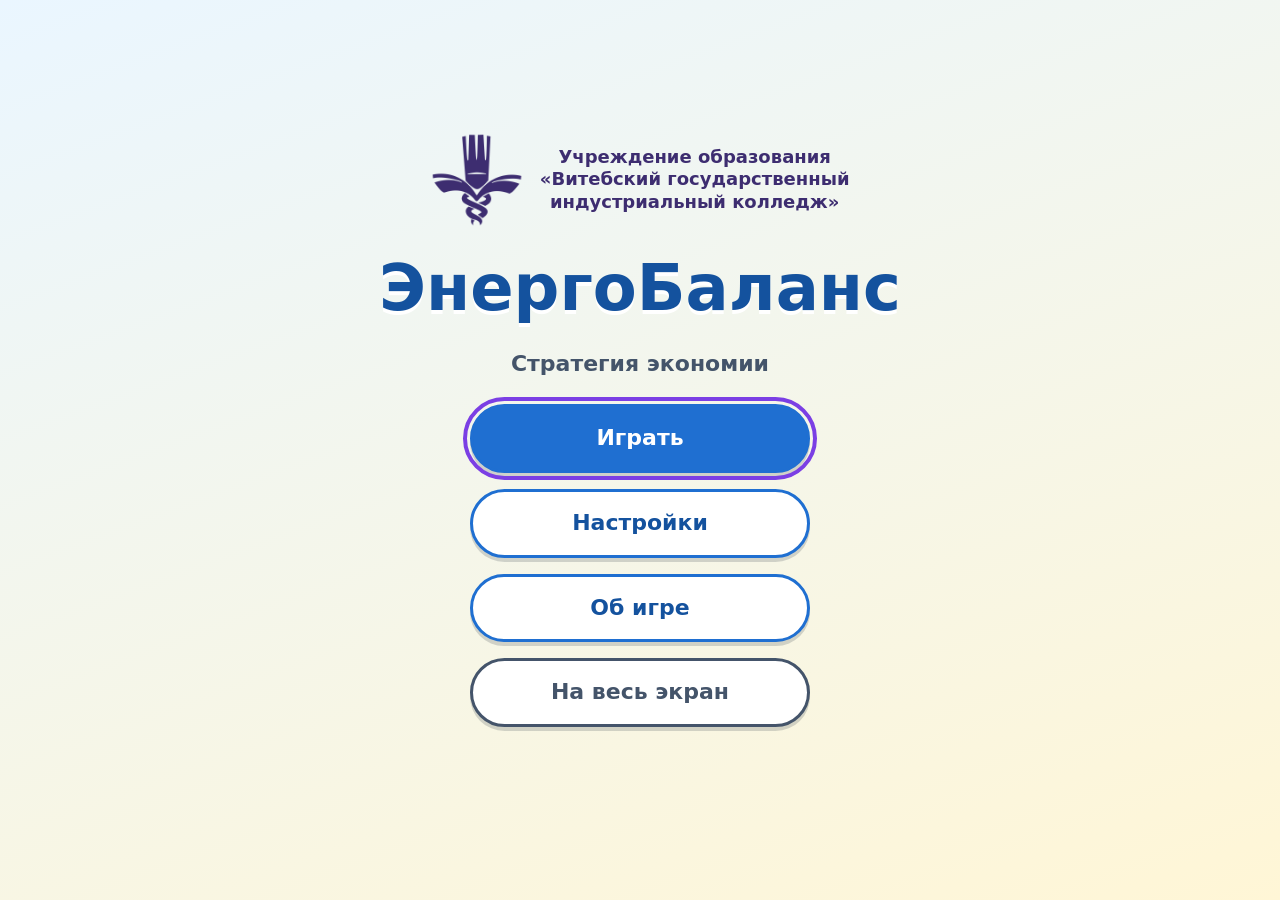
<file: index.html>
<!DOCTYPE html>
<!--
  index.html — точка входа игры «ЭнергоБаланс: Стратегия экономии».

  Как запустить: двойной клик по этому файлу. Сервер и интернет не нужны.

  Как менять:
  - Экраны игры — это блоки <section id="screen-ИМЯ" class="screen">. Одновременно виден один.
    Переключает их js/core/screens.js: EB.screens.show('ИМЯ').
  - Тексты здесь НЕ пишем: у элементов стоит data-i18n="ключ",
    а сами строки лежат в js/data/texts.ru.js и texts.be.js.
  - Скрипты подключаются обычными <script src> (без type="module"),
    ПОРЯДОК ВАЖЕН: сначала namespace.js и config.js, в самом конце main.js.
-->
<html lang="ru">
<head>
  <meta charset="UTF-8">
  <meta name="viewport" content="width=device-width, initial-scale=1, maximum-scale=1, user-scalable=no">
  <title>ЭнергоБаланс</title>
  <!-- Игра как приложение на главном экране телефона (без панелей браузера). Подробнее — js/ui/fullscreen.js -->
  <meta name="mobile-web-app-capable" content="yes">
  <meta name="apple-mobile-web-app-capable" content="yes">
  <meta name="apple-mobile-web-app-status-bar-style" content="black">
  <meta name="apple-mobile-web-app-title" content="ЭнергоБаланс">
  <meta name="theme-color" content="#1f6fd1">
  <link rel="icon" type="image/svg+xml" href="assets/icons/icon.svg">
  <link rel="apple-touch-icon" href="assets/icons/icon-180.png">
  <link rel="stylesheet" href="css/style.css">
</head>
<body>
  <div id="app">

    <!-- ============ Загрузка игры ============ -->
    <section id="screen-loading" class="screen is-active is-visible" aria-live="polite">
      <div class="loading">
        <div class="loading__spinner" aria-hidden="true"></div>
        <p class="loading__text" data-i18n="loading">Загрузка…</p>
      </div>
    </section>

    <!-- ============ Главное меню ============ -->
    <section id="screen-menu" class="screen">
      <div class="menu">
        <!-- Эмблема и название колледжа: картинка — assets/logo/college.png, название — ключ college.name в texts.*.js -->
        <div class="menu__brand">
          <img class="menu__logo" src="assets/logo/college.png" data-i18n-alt="logoAlt" alt="">
          <span class="menu__college" data-i18n="college.name"></span>
        </div>
        <h1 class="menu__title" data-i18n="gameTitle"></h1>
        <p class="menu__subtitle" data-i18n="gameSubtitle"></p>
        <nav class="menu__buttons">
          <button class="btn btn--primary" data-action="play" data-i18n="menu.play" data-autofocus></button>
          <button class="btn btn--accent" data-action="continue" data-i18n="menu.continue" hidden></button>
          <button class="btn" data-action="settings" data-i18n="menu.settings"></button>
          <button class="btn" data-action="about" data-i18n="menu.about"></button>
          <button class="btn btn--ghost" data-action="fullscreen" hidden></button>
        </nav>
        <p class="menu__hint muted" id="fullscreen-hint" hidden></p>
        <p class="menu__coins" id="menu-coins"></p>
      </div>
    </section>

    <!-- ============ Выбор уровня ============ -->
    <section id="screen-levels" class="screen">
      <div class="panel panel--wide">
        <h2 class="panel__title" data-i18n="levels.title"></h2>
        <div class="level-cards" id="level-cards"></div>
        <button class="btn btn--ghost btn--small" data-action="back" data-i18n="common.back"></button>
      </div>
    </section>

    <!-- ============ Настройки ============ -->
    <section id="screen-settings" class="screen">
      <div class="panel">
        <h2 class="panel__title" data-i18n="settings.title"></h2>
        <div class="settings" id="settings-list"></div>
        <div class="panel__buttons">
          <button class="btn btn--danger btn--small" data-action="reset-progress" data-i18n="settings.reset"></button>
          <button class="btn btn--primary btn--small" data-action="back" data-i18n="common.back" data-autofocus></button>
        </div>
      </div>
    </section>

    <!-- ============ Об игре ============ -->
    <section id="screen-about" class="screen">
      <div class="panel panel--wide panel--scroll">
        <h2 class="panel__title" data-i18n="about.title"></h2>
        <div class="about" id="about-content"></div>
        <button class="btn btn--primary btn--small" data-action="back" data-i18n="common.back" data-autofocus></button>
      </div>
    </section>

    <!-- ============ Загрузка уровня (с фактом) ============ -->
    <section id="screen-intro" class="screen">
      <div class="panel">
        <p class="intro__level" id="intro-level"></p>
        <h2 class="panel__title" id="intro-title"></h2>
        <p class="intro__task" id="intro-task"></p>
        <div class="fact-box" id="intro-fact"></div>
        <div class="loading__spinner loading__spinner--small" id="intro-spinner" aria-hidden="true"></div>
        <button class="btn btn--primary" id="intro-start" data-i18n="intro.start" hidden></button>
      </div>
    </section>

    <!-- ============ Игра ============ -->
    <section id="screen-game" class="screen screen--game">
      <header class="hud" id="hud"></header>
      <nav class="zone-tabs" id="zone-tabs" hidden></nav>
      <div class="scene" id="scene"></div>

      <!-- Подсказка «Поверни телефон»: видна только на узком экране в вертикальном положении (см. style.css) -->
      <div class="rotate-hint" id="rotate-hint" role="alert">
        <svg viewBox="0 0 64 64" aria-hidden="true"><rect x="20" y="6" width="24" height="40" rx="5" fill="#fff" stroke="#2b3a4a" stroke-width="4"/><path d="M10 50a24 24 0 0 0 40 6" fill="none" stroke="#ffd166" stroke-width="5" stroke-linecap="round"/><path d="M50 46v10H40" fill="none" stroke="#ffd166" stroke-width="5" stroke-linecap="round" stroke-linejoin="round"/></svg>
        <p data-i18n="game.rotate"></p>
      </div>

      <!-- Советник -->
      <div class="advisor" id="advisor" hidden>
        <div class="advisor__bubble" id="advisor-bubble" aria-live="polite"></div>
        <div class="advisor__figure" id="advisor-figure" aria-hidden="true"></div>
      </div>

      <!-- Карточка проблемы с действиями -->
      <div class="layer" id="card-layer" hidden>
        <div class="card" id="card" role="dialog" aria-modal="true"></div>
      </div>

      <!-- Мини-игра -->
      <div class="layer layer--dark" id="minigame-layer" hidden>
        <div class="minigame" id="minigame" role="dialog" aria-modal="true"></div>
      </div>

      <!-- Меню паузы -->
      <div class="layer layer--dark" id="pause-layer" hidden>
        <div class="panel" role="dialog" aria-modal="true">
          <h2 class="panel__title" data-i18n="pause.title"></h2>
          <div class="menu__buttons">
            <button class="btn btn--primary" data-action="resume" data-i18n="pause.resume"></button>
            <button class="btn" data-action="restart" data-i18n="pause.restart"></button>
            <button class="btn" data-action="settings" data-i18n="menu.settings"></button>
            <button class="btn" data-action="fullscreen" hidden></button>
            <button class="btn btn--ghost" data-action="to-menu" data-i18n="pause.toMenu"></button>
          </div>
        </div>
      </div>
    </section>

    <!-- ============ Итоги уровня ============ -->
    <section id="screen-results" class="screen">
      <div class="panel panel--wide panel--scroll" id="results-content"></div>
    </section>

    <!-- ============ Финал ============ -->
    <section id="screen-final" class="screen">
      <div class="panel panel--wide" id="final-content"></div>
    </section>

    <!-- Общие слои поверх всего -->
    <div class="layer layer--dark layer--top" id="modal-layer" hidden>
      <div class="panel modal" id="modal" role="alertdialog" aria-modal="true"></div>
    </div>
    <div class="toasts" id="toasts" aria-live="polite"></div>
    <div class="fx-layer" id="fx-layer" aria-hidden="true"></div>
  </div>

  <!-- ===== 1. Основа: пространство имён, настройки баланса, утилиты ===== -->
  <script src="js/core/namespace.js"></script>
  <script src="js/core/config.js"></script>
  <script src="js/core/utils.js"></script>

  <!-- ===== 2. Данные: тексты, факты, проблемы, отходы ===== -->
  <script src="js/data/texts.ru.js"></script>
  <script src="js/data/texts.be.js"></script>
  <script src="js/data/facts.js"></script>
  <script src="js/data/hotspots.js"></script>
  <script src="js/data/waste.js"></script>

  <!-- ===== 3. SVG-сцены ===== -->
  <script src="js/scenes/apartment.scene.js"></script>
  <script src="js/scenes/school.scene.js"></script>
  <script src="js/scenes/agro.scene.js"></script>
  <script src="js/scenes/shop.scene.js"></script>
  <script src="js/scenes/office.scene.js"></script>
  <script src="js/scenes/hospital.scene.js"></script>
  <script src="js/scenes/factory.scene.js"></script>
  <script src="js/scenes/city.scene.js"></script>

  <!-- ===== 4. Ядро ===== -->
  <script src="js/core/events.js"></script>
  <script src="js/core/state.js"></script>
  <script src="js/core/save.js"></script>
  <script src="js/core/i18n.js"></script>
  <script src="js/core/audio.js"></script>
  <script src="js/core/voice.js"></script>
  <script src="js/core/scoring.js"></script>
  <script src="js/core/screens.js"></script>
  <script src="js/core/game.js"></script>

  <!-- ===== 5. Интерфейс ===== -->
  <script src="js/ui/icons.js"></script>
  <script src="js/ui/fx.js"></script>
  <script src="js/ui/modals.js"></script>
  <script src="js/ui/menu.js"></script>
  <script src="js/ui/intro.js"></script>
  <script src="js/ui/hud.js"></script>
  <script src="js/ui/pause.js"></script>
  <script src="js/ui/hints.js"></script>
  <script src="js/ui/advisor.js"></script>
  <script src="js/ui/results.js"></script>
  <script src="js/ui/fullscreen.js"></script>

  <!-- ===== 6. Мини-игры ===== -->
  <script src="js/minigames/thermostat.js"></script>
  <script src="js/minigames/sorting.js"></script>
  <script src="js/minigames/solar.js"></script>
  <script src="js/minigames/thermal.js"></script>
  <script src="js/minigames/evening.js"></script>
  <script src="js/minigames/pipes.js"></script>
  <script src="js/minigames/label.js"></script>

  <!-- ===== 7. Уровни ===== -->
  <script src="js/levels/apartment.js"></script>
  <script src="js/levels/school.js"></script>
  <script src="js/levels/agro.js"></script>
  <script src="js/levels/shop.js"></script>
  <script src="js/levels/office.js"></script>
  <script src="js/levels/hospital.js"></script>
  <script src="js/levels/factory.js"></script>
  <script src="js/levels/city.js"></script>

  <!-- ===== 8. Демо-режим, отладка и запуск (всегда последними) ===== -->
  <script src="js/core/demo.js"></script>
  <script src="js/core/debug.js"></script>
  <script src="js/main.js"></script>
</body>
</html>
</file>
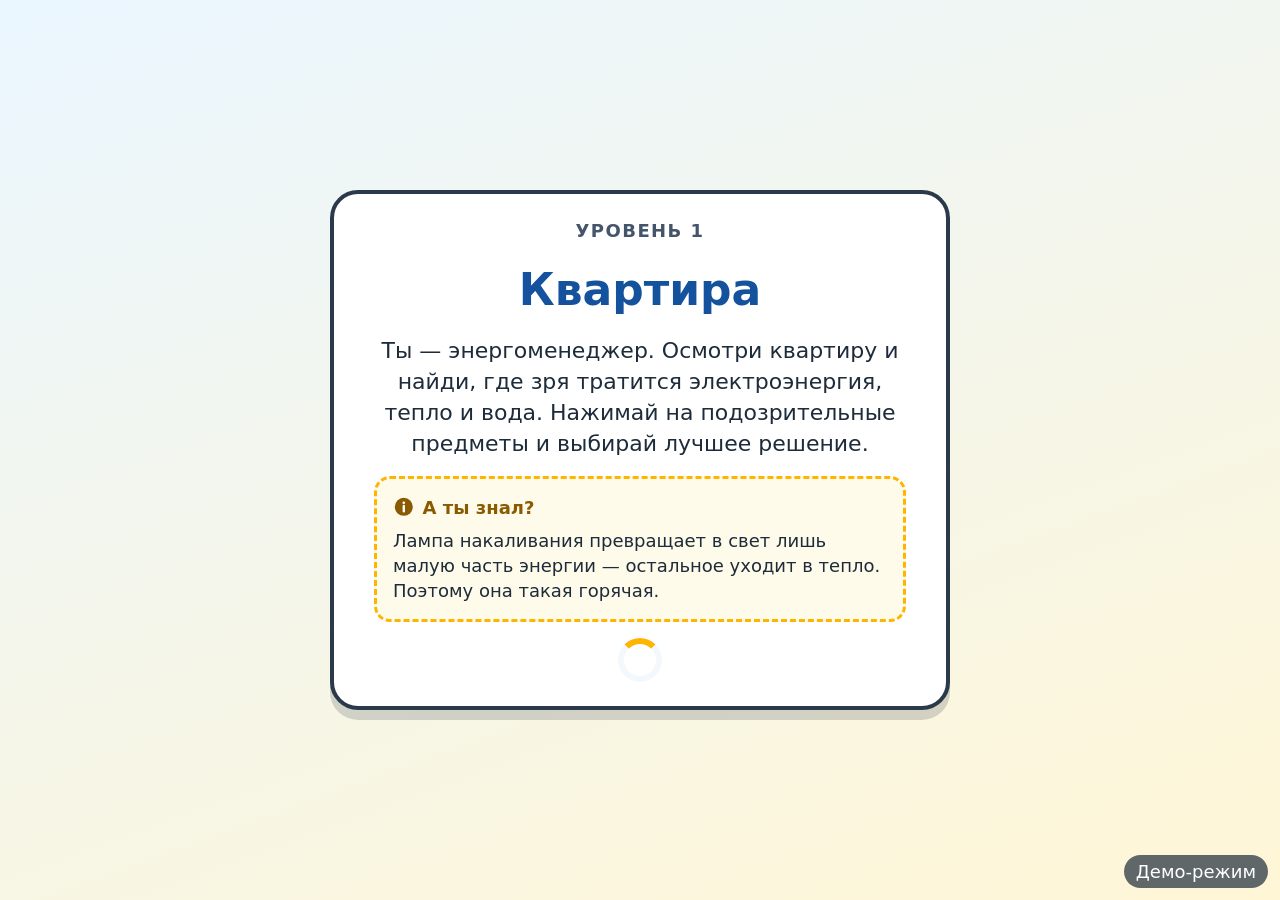
<file: demo.html>
<!DOCTYPE html>
<!--
  demo.html — «ярлык» для демо-режима.

  Двойной клик по этому файлу открывает игру в демо-режиме (index.html?demo=1):
  игра сама запускает уровень и решает несколько проблем — удобно для записи видео.
  Обычный файл-ярлык Windows (.lnk / .url) хранит полный путь и ломается при переносе папки,
  а этот файл работает из любой папки.

  Как менять: чтобы демо начиналось с другого уровня, допиши в адрес ниже
  &level=school или &level=city (например: index.html?demo=1&level=school).
  Настройки демо (сколько проблем решить, темп) — блок demo в js/core/config.js.
-->
<html lang="ru">
<head>
  <meta charset="UTF-8">
  <title>ЭнергоБаланс — демо</title>
  <!-- Мгновенный переход, даже если JavaScript отключён -->
  <meta http-equiv="refresh" content="0; url=index.html?demo=1">
  <script>
    // replace — чтобы кнопка «Назад» в браузере не возвращала на этот пустой файл
    window.location.replace('index.html?demo=1');
  </script>
</head>
<body>
  <a href="index.html?demo=1">ЭнергоБаланс — демо</a>
</body>
</html>
</file>
<file: css/style.css>
/*
  style.css — все стили игры «ЭнергоБаланс».

  Как менять:
  - Цвета, отступы, радиусы и размеры шрифта меняй ТОЛЬКО в блоке :root (дизайн-токены).
    Остальные правила берут значения оттуда через var(--имя).
  - Правила доступности: кнопки не меньше 48×48 px, текст не меньше 18 px,
    смысл не передаём только красным/зелёным (добавляем иконку, форму или подпись),
    у всех кнопок есть видимый фокус для клавиатуры.

  Разделы: токены · база · экраны · кнопки · панели · меню · уровни · настройки ·
  загрузка уровня и факты · игра (HUD, сцена, зоны) · Советник · слои и карточка ·
  сообщения и эффекты · итоги и финал · мини-игры · демо · адаптивность.
*/

/* ===================== Дизайн-токены ===================== */
:root {
  /* Палитра: яркая и дружелюбная */
  --color-bg:          #eaf6ff;  /* фон страницы — светлое небо */
  --color-bg-accent:   #fff6d6;  /* второй цвет фона (градиент) */
  --color-surface:     #ffffff;  /* карточки, панели */
  --color-surface-alt: #f3f8fc;  /* вторичные блоки внутри панелей */
  --color-text:        #1d2b3a;  /* основной текст (тёмно-синий), контраст на белом > 13:1 */
  --color-text-muted:  #44546a;  /* второстепенный текст, контраст на белом > 7:1 */
  --color-line:        #2b3a4a;  /* обводки в мультяшном стиле */
  --color-primary:     #1f6fd1;  /* главные кнопки — синий (белый текст, контраст > 4.5:1) */
  --color-primary-dark:#14529e;
  --color-accent:      #ffb400;  /* энергия, монетки — жёлтый */
  --color-good:        #166b49;  /* «правильно» — зелёный, ВСЕГДА вместе с иконкой-галочкой */
  --color-bad:         #b8410a;  /* «ошибка» — тёмно-оранжевый, ВСЕГДА вместе с иконкой-треугольником */
  --color-danger:      #b02a37;
  --color-focus:       #7b3fe4;  /* обводка фокуса с клавиатуры — фиолетовый */
  --color-shadow:      rgba(29, 43, 58, 0.18);
  --color-overlay:     rgba(20, 32, 48, 0.55);

  /* Цвета ресурсов и шкал */
  --color-electricity: #f2a900;
  --color-heat:        #e8662a;
  --color-water:       #1e9cc4;
  --color-waste:       #6c5ce7;
  --color-consumption: #e8662a;
  --color-budget:      #e0a100;
  --color-comfort:     #2f8de4;

  /* Отступы */
  --space-xs: 4px;
  --space-s:  8px;
  --space-m:  16px;
  --space-l:  24px;
  --space-xl: 40px;

  /* Радиусы скругления */
  --radius-s:  8px;
  --radius-m:  16px;
  --radius-l:  28px;
  --radius-round: 999px;

  /* Шрифт: только системный стек, без загрузки из сети */
  --font-family: "Segoe UI", system-ui, -apple-system, Roboto, "Helvetica Neue", Arial, sans-serif;
  --font-size-s:    18px;  /* минимум для читаемости */
  --font-size-base: 18px;
  --font-size-l:    22px;
  --font-size-xl:   clamp(28px, 4vw, 44px);
  --font-size-xxl:  clamp(36px, 6vw, 64px);

  /* Размеры элементов управления */
  --btn-min-size: 48px;    /* минимальная высота и ширина кнопки */
  --btn-width:    min(340px, 80vw);
  --hud-height:   auto;

  /* Анимация */
  --anim-fast: 150ms;
  --anim-normal: 250ms;   /* должна совпадать с EB.config.fadeMs */
}

/* ===================== Базовые правила ===================== */
*, *::before, *::after { box-sizing: border-box; }

html, body { margin: 0; height: 100%; }

body {
  font-family: var(--font-family);
  font-size: var(--font-size-base);
  line-height: 1.4;
  color: var(--color-text);
  background: linear-gradient(160deg, var(--color-bg) 0%, var(--color-bg-accent) 100%);
  overflow: hidden;            /* игра занимает весь экран */
  user-select: none;           /* не выделять текст при частых кликах */
  -webkit-tap-highlight-color: transparent;
}

#app { position: relative; width: 100vw; height: 100vh; overflow: hidden; }
/* На телефонах 100vh больше видимой области (из-за адресной строки) — dvh учитывает её. Старые браузеры возьмут 100vh. */
@supports (height: 100dvh) { #app { height: 100dvh; } }
html { -webkit-text-size-adjust: 100%; text-size-adjust: 100%; }

h2, h3 { margin: 0; }
h3 { font-size: var(--font-size-l); margin: var(--space-m) 0 var(--space-s); }

[hidden] { display: none !important; }

.muted { color: var(--color-text-muted); }

.icon { width: 1.2em; height: 1.2em; flex: none; vertical-align: -0.2em; }

/* Видимый фокус для всего, что можно выбрать клавишей Tab */
:focus-visible { outline: 4px solid var(--color-focus); outline-offset: 3px; }

/* ===================== Экраны ===================== */
/* Все экраны лежат друг на друге, виден тот, у кого is-active; is-visible — плавное появление */
.screen {
  position: absolute;
  inset: 0;
  display: none;
  padding: var(--space-l);
  overflow-y: auto;            /* не помещается по высоте (телефон, низкий экран) — прокрутка */
  -webkit-overflow-scrolling: touch;
  opacity: 0;
  transition: opacity var(--anim-normal) ease;
}
/* margin: auto центрирует содержимое, а если оно выше экрана — не обрезает верх, а даёт прокрутить */
.screen:not(.screen--game) > * { margin: auto; }
.screen:not(.screen--game) > .panel { max-height: none; }
.screen.screen--game { overflow: hidden; }   /* игровой экран всегда ровно в окно, без прокрутки */
.screen.is-active { display: flex; }
.screen.is-visible { opacity: 1; }

/* ===================== Кнопки ===================== */
.btn {
  display: inline-flex;
  align-items: center;
  justify-content: center;
  gap: var(--space-s);
  min-width: var(--btn-min-size);
  min-height: var(--btn-min-size);
  width: var(--btn-width);
  padding: var(--space-m) var(--space-l);
  border: 3px solid var(--color-primary);
  border-radius: var(--radius-round);
  background: var(--color-surface);
  color: var(--color-primary-dark);
  font: inherit;
  font-size: var(--font-size-l);
  font-weight: 600;
  cursor: pointer;
  box-shadow: 0 4px 0 var(--color-shadow);
  transition: transform var(--anim-fast), box-shadow var(--anim-fast), background var(--anim-fast);
  touch-action: manipulation;  /* без задержки на касание */
}
@media (hover: hover) { .btn:hover { transform: translateY(-2px); } }
.btn:active { transform: translateY(2px); box-shadow: 0 1px 0 var(--color-shadow); }
.btn:disabled { opacity: .5; cursor: not-allowed; transform: none; }
.btn--primary { background: var(--color-primary); color: #fff; }
.btn--primary:hover { background: var(--color-primary-dark); }
.btn--accent { background: var(--color-accent); border-color: #b07d00; color: var(--color-text); }
.btn--ghost { border-color: var(--color-text-muted); color: var(--color-text-muted); }
.btn--danger { border-color: var(--color-danger); color: var(--color-danger); }
.btn--small { width: auto; min-width: 140px; padding: var(--space-s) var(--space-l); font-size: var(--font-size-base); }
.btn--lang.is-active { background: var(--color-primary); color: #fff; }

/* Кнопка-действие в карточке проблемы: текст слева, во всю ширину */
.btn--action {
  width: 100%;
  justify-content: flex-start;
  text-align: left;
  border-radius: var(--radius-m);
  font-size: var(--font-size-base);
  padding: var(--space-m);
}
.btn--action.is-demo-press { background: var(--color-primary); color: #fff; }

/* Круглая кнопка с иконкой (HUD) */
.btn-icon {
  position: relative;
  display: inline-flex;
  align-items: center;
  justify-content: center;
  gap: var(--space-xs);
  min-width: 52px;
  min-height: 52px;
  padding: 0 var(--space-m);
  border: 3px solid var(--color-line);
  border-radius: var(--radius-round);
  background: var(--color-surface);
  color: var(--color-text);
  font: inherit;
  font-weight: 700;
  font-size: var(--font-size-l);
  cursor: pointer;
  box-shadow: 0 3px 0 var(--color-shadow);
  touch-action: manipulation;
}
.btn-icon .icon { width: 26px; height: 26px; }
.btn-icon:active { transform: translateY(2px); box-shadow: none; }
.btn-icon--hint { background: #fff3c4; }
.btn-icon--hint.is-empty { opacity: .55; }
.btn-icon__label { font-size: var(--font-size-s); }
.badge {
  min-width: 28px;
  height: 28px;
  padding: 0 6px;
  border-radius: var(--radius-round);
  background: var(--color-line);
  color: #fff;
  font-size: 18px;
  line-height: 28px;
  text-align: center;
}

/* ===================== Панели ===================== */
.panel {
  position: relative;
  display: flex;
  flex-direction: column;
  align-items: center;
  gap: var(--space-m);
  width: min(620px, 100%);
  max-height: 100%;
  padding: var(--space-l) var(--space-xl);
  border: 4px solid var(--color-line);
  border-radius: var(--radius-l);
  background: var(--color-surface);
  box-shadow: 0 10px 0 var(--color-shadow);
  text-align: center;
}
.panel--wide { width: min(960px, 100%); }
.panel--scroll { overflow-y: auto; user-select: text; }
.panel__title { font-size: var(--font-size-xl); color: var(--color-primary-dark); }
.panel__buttons { display: flex; flex-wrap: wrap; justify-content: center; gap: var(--space-m); }

/* ===================== Загрузка игры ===================== */
.loading { display: flex; flex-direction: column; align-items: center; gap: var(--space-m); }
.loading__spinner {
  width: 64px;
  height: 64px;
  border: 8px solid var(--color-surface);
  border-top-color: var(--color-accent);
  border-radius: 50%;
  animation: spin 1s linear infinite;
}
.loading__spinner--small { width: 44px; height: 44px; border-width: 6px; border-color: var(--color-surface-alt); border-top-color: var(--color-accent); }
.loading__text { margin: 0; font-size: var(--font-size-l); font-weight: 600; }
@keyframes spin { to { transform: rotate(360deg); } }

/* ===================== Главное меню ===================== */
.menu { display: flex; flex-direction: column; align-items: center; gap: var(--space-m); text-align: center; }
/* Эмблема колледжа и его название в одну строку (цвет — фиолетовый с эмблемы) */
.menu__brand { display: flex; align-items: center; justify-content: center; gap: var(--space-m); }
.menu__logo { width: auto; height: 96px; object-fit: contain; }
.menu__college { white-space: pre-line; text-align: center; font-size: 18px; font-weight: 700; line-height: 1.25; color: #3d2d70; }
.menu__title { margin: 0; font-size: var(--font-size-xxl); color: var(--color-primary-dark); text-shadow: 0 4px 0 #fff; }
.menu__subtitle { margin: 0 0 var(--space-s); font-size: var(--font-size-l); color: var(--color-text-muted); font-weight: 600; }
.menu__buttons { display: flex; flex-direction: column; align-items: center; gap: var(--space-m); }
.menu__hint { margin: 0; max-width: 520px; text-align: center; font-size: var(--font-size-s); }
.menu__coins { display: flex; align-items: center; gap: var(--space-s); margin: 0; min-height: 1.4em; font-weight: 600; }
.icon--coin { color: var(--color-budget); }

/* ===================== Выбор уровня ===================== */
/* Уровней 8: на широком экране 4 карточки в ряд (2 ряда), ниже — 3, 2 и 1 колонка (см. «Адаптивность») */
#screen-levels .panel--wide { width: min(1200px, 100%); }
.level-cards { display: grid; grid-template-columns: repeat(4, 1fr); gap: var(--space-m); width: 100%; }
.level-card {
  position: relative;
  display: flex;
  flex-direction: column;
  align-items: center;
  gap: var(--space-s);
  min-height: 230px;
  padding: var(--space-l) var(--space-s) var(--space-m);
  border: 4px solid var(--color-line);
  border-radius: var(--radius-l);
  background: var(--color-surface-alt);
  text-align: center;
  color: var(--color-text);
  font: inherit;
  cursor: pointer;
  box-shadow: 0 6px 0 var(--color-shadow);
  transition: transform var(--anim-fast);
}
.level-card:hover { transform: translateY(-4px); }
.level-card.is-locked { background: #e3e7ec; cursor: not-allowed; }
.level-card.is-locked .level-card__icon { opacity: .35; }
.level-card__num {
  position: absolute; top: 10px; left: 14px;
  font-weight: 800; font-size: var(--font-size-l); color: var(--color-text-muted);
}
.level-card__icon { width: 64px; height: 64px; color: var(--color-primary); }
.level-card__name { font-size: var(--font-size-l); font-weight: 800; }
.level-card__desc { color: var(--color-text-muted); }
.level-card__stars .icon { width: 28px; height: 28px; color: var(--color-budget); }
.level-card__lock { display: flex; align-items: center; gap: var(--space-s); font-weight: 700; color: var(--color-text-muted); }
.level-card__best { font-weight: 600; }

/* ===================== Настройки ===================== */
.settings { display: flex; flex-direction: column; gap: var(--space-m); width: 100%; }
.setting {
  display: grid;
  grid-template-columns: 1fr 1.4fr 64px;
  align-items: center;
  gap: var(--space-m);
  text-align: left;
}
.setting__label { font-weight: 600; }
.setting__value { font-weight: 700; text-align: right; }
/* Пояснение под настройкой (например, какой голос найден) — на всю ширину строки */
.setting__note { margin: -8px 0 0; color: var(--color-text-muted); text-align: left; }
.setting__note.is-warn { padding: var(--space-s) var(--space-m); border: 2px dashed var(--color-bad); border-radius: var(--radius-s); background: #fff1e8; color: var(--color-text); }
.setting__note.is-warn::before { content: "▲ "; color: var(--color-bad); }
.setting .lang-switch { grid-column: 2 / 4; display: flex; gap: var(--space-s); }
.setting .lang-switch .btn { flex: 1; min-width: 0; }

/* Ползунок: крупный, удобный для пальца */
.slider { width: 100%; height: 48px; accent-color: var(--color-primary); cursor: pointer; background: transparent; }

/* ===================== Об игре ===================== */
.about { width: 100%; text-align: left; }
.about ul { margin: 0; padding-left: 1.2em; }
.about li { margin: var(--space-xs) 0; }
.about__lead { margin-top: 0; }

/* ===================== Загрузка уровня и факты ===================== */
.intro__level { margin: 0; font-weight: 700; color: var(--color-text-muted); text-transform: uppercase; letter-spacing: .08em; }
.intro__task { margin: 0; font-size: var(--font-size-l); }
.fact-box {
  width: 100%;
  padding: var(--space-m);
  border: 3px dashed var(--color-accent);
  border-radius: var(--radius-m);
  background: #fffbea;
  text-align: left;
}
.fact-box__head { display: flex; align-items: center; gap: var(--space-s); font-weight: 800; color: #8a5a00; }
.fact-box p { margin: var(--space-s) 0 0; }

/* ===================== Игровой экран ===================== */
.screen--game {
  flex-direction: column;
  align-items: stretch;
  justify-content: flex-start;
  padding: 0;
}

/* --- HUD --- */
.hud {
  display: flex;
  flex-wrap: wrap;
  align-items: center;
  gap: var(--space-s) var(--space-m);
  padding: var(--space-s) var(--space-m);
  background: var(--color-surface);
  border-bottom: 4px solid var(--color-line);
  z-index: 2;
}
.hud__meters { display: flex; gap: var(--space-s); flex: 3 1 520px; }
.hud__counters { display: flex; flex-wrap: wrap; gap: 2px var(--space-m); flex: 1 1 250px; font-size: var(--font-size-s); }
.hud__buttons { display: flex; gap: var(--space-s); margin-left: auto; flex: none; }

.meter {
  display: grid;
  grid-template-columns: auto 1fr auto auto;
  grid-template-areas: "icon label value status" "bar bar bar bar";
  align-items: center;
  gap: 2px var(--space-xs);
  flex: 1;
  min-width: 150px;
  padding: 4px var(--space-s);
  border: 3px solid transparent;
  border-radius: var(--radius-s);
}
.meter__icon { grid-area: icon; display: flex; }
.meter__icon .icon { width: 24px; height: 24px; }
.meter__label { grid-area: label; font-weight: 700; display: flex; align-items: center; gap: 2px; white-space: nowrap; }
.meter__hint .icon { width: 18px; height: 18px; }
.meter__value { grid-area: value; font-weight: 800; font-size: var(--font-size-l); }
.meter__status { grid-area: status; display: flex; }
.meter__status .icon { width: 22px; height: 22px; }
.meter__bar {
  grid-area: bar;
  height: 14px;
  border: 2px solid var(--color-line);
  border-radius: var(--radius-round);
  background: #eef2f6;
  overflow: hidden;
}
.meter__fill { display: block; height: 100%; transition: width .4s ease; }
/* У каждой шкалы свой цвет И свой узор заливки — различимы и без цвета */
.meter--consumption .meter__icon { color: var(--color-consumption); }
.meter--consumption .meter__fill {
  background: repeating-linear-gradient(45deg, var(--color-consumption) 0 8px, #f59a6a 8px 14px);
}
.meter--budget .meter__icon { color: var(--color-budget); }
.meter--budget .meter__fill { background: var(--color-budget); }
.meter--comfort .meter__icon { color: var(--color-comfort); }
.meter--comfort .meter__fill {
  background: radial-gradient(circle at 5px 5px, #8cc3f5 2.5px, var(--color-comfort) 3px) 0 0 / 10px 10px;
}
.meter[data-status="ok"] .meter__status { color: var(--color-good); }
.meter[data-status="warn"] { border-color: var(--color-bad); border-style: dashed; background: #fff1e8; }
.meter[data-status="warn"] .meter__status { color: var(--color-bad); animation: blink 1s ease-in-out infinite; }

.counter { display: inline-flex; align-items: center; gap: 4px; white-space: nowrap; }
.counter b { font-weight: 700; }
.counter--kwh .icon { color: var(--color-electricity); }
.counter--water .icon { color: var(--color-water); }
.counter--heat .icon { color: var(--color-heat); }
.counter--coins .icon { color: var(--color-budget); }
.counter--timer.is-low { color: var(--color-bad); font-weight: 800; animation: blink 1s ease-in-out infinite; }
.counter--solved .icon { color: var(--color-good); }

@keyframes blink { 50% { opacity: .45; } }

/* --- Вкладки зон (школа) --- */
.zone-tabs {
  display: flex;
  justify-content: center;
  gap: var(--space-s);
  padding: var(--space-s);
  background: #d9ecfb;
  border-bottom: 3px solid var(--color-line);
}
.zone-tab {
  min-height: 48px;
  min-width: 140px;
  padding: 0 var(--space-l);
  border: 3px solid var(--color-line);
  border-radius: var(--radius-round);
  background: var(--color-surface);
  font: inherit;
  font-weight: 700;
  cursor: pointer;
}
.zone-tab.is-active { background: var(--color-primary); color: #fff; }
.zone-tab.is-active::before { content: "● "; }

/* --- Сцена --- */
.scene { position: relative; flex: 1; min-height: 0; background: #cfe6f7; }
.zone { position: absolute; inset: 0; display: flex; }
.scene-svg { width: 100%; height: 100%; display: block; }
/* Сцена ровно 16:9 по центру зоны. Иначе на телефоне по бокам видны куски рисунка за краем холста 1600×900
   (холм, деревья): браузер обрезает картинку по краю элемента <svg>, а не по краю холста.
   cqw/cqh — проценты от размера зоны; старые браузеры их не знают и оставят строку выше. */
.zone { container-type: size; }
.scene-svg { width: min(100cqw, 100cqh * 16 / 9); height: min(100cqh, 100cqw * 9 / 16); margin: auto; }

/* Состояния объектов: «проблема» и «в порядке» (см. контракт в js/scenes/*.scene.js) */
.obj[data-state="problem"] .v-ok { display: none; }
.obj[data-state="ok"] .v-problem { display: none; }
.obj { cursor: pointer; outline: none; transform-box: fill-box; transform-origin: center; }
.obj-hit { pointer-events: all; }
.obj:hover, .obj:focus-visible { filter: drop-shadow(0 0 6px #fff) drop-shadow(0 0 3px var(--color-focus)); }
.obj.is-hinted { animation: hint-glow .6s ease-in-out infinite alternate; }
@keyframes hint-glow {
  from { filter: drop-shadow(0 0 4px #fff) drop-shadow(0 0 8px var(--color-accent)); }
  to   { filter: drop-shadow(0 0 10px #fff) drop-shadow(0 0 22px var(--color-accent)); }
}

/* ===================== Советник ===================== */
.advisor {
  position: absolute;
  left: var(--space-m);
  bottom: var(--space-m);
  display: flex;
  align-items: flex-end;
  gap: var(--space-s);
  max-width: min(560px, 70vw);
  pointer-events: none;   /* не мешает кликать по сцене */
  z-index: 3;
}
.advisor__figure {
  order: -1;
  width: 120px;
  height: 150px;
  flex: none;
  cursor: pointer;
  pointer-events: auto;
}
.advisor__svg { width: 100%; height: 100%; filter: drop-shadow(0 4px 0 var(--color-shadow)); }
.advisor__bubble {
  position: relative;
  margin-bottom: 70px;
  padding: var(--space-m);
  border: 3px solid var(--color-line);
  border-radius: var(--radius-m);
  background: var(--color-surface);
  box-shadow: 0 4px 0 var(--color-shadow);
  font-weight: 600;
  opacity: 0;
  transform: translateY(10px);
  transition: opacity var(--anim-normal), transform var(--anim-normal);
}
.advisor__bubble::before {
  content: "";
  position: absolute;
  left: -14px;
  bottom: 18px;
  border: 12px solid transparent;
  border-right-color: var(--color-line);
  border-left: 0;
}
.advisor__bubble.is-visible { opacity: 1; transform: none; }
.fx-advisor .advisor__figure { animation: advisor-hop .5s ease; }
@keyframes advisor-hop { 40% { transform: translateY(-14px); } }

/* ===================== Слои: карточка, мини-игра, пауза, модальное окно ===================== */
.layer {
  position: absolute;
  inset: 0;
  display: flex;
  align-items: center;
  justify-content: center;
  padding: var(--space-m);
  background: rgba(20, 32, 48, 0.3);
  z-index: 5;
}
.layer--dark { background: var(--color-overlay); z-index: 6; }
.layer--top { position: fixed; z-index: 20; }
.modal { width: min(520px, 100%); }
.modal__text { margin: 0; font-size: var(--font-size-l); }

/* --- Карточка проблемы --- */
.card {
  position: relative;
  width: min(580px, 100%);
  max-height: 100%;
  overflow-y: auto;
  padding: var(--space-l);
  border: 4px solid var(--color-line);
  border-radius: var(--radius-l);
  background: var(--color-surface);
  box-shadow: 0 10px 0 var(--color-shadow);
  animation: card-in var(--anim-normal) ease;
}
@keyframes card-in { from { transform: scale(.9); opacity: 0; } }
.card__head {
  display: inline-flex;
  align-items: center;
  gap: var(--space-xs);
  padding: 2px var(--space-m) 2px var(--space-s);
  border: 2px solid var(--color-line);
  border-radius: var(--radius-round);
  font-weight: 700;
  font-size: var(--font-size-s);
}
.card__head--electricity { background: #fff0bf; }
.card__head--electricity .icon { color: #b07d00; }
.card__head--heat { background: #ffe1d1; }
.card__head--heat .icon { color: var(--color-heat); }
.card__head--water { background: #d4f1fb; }
.card__head--water .icon { color: var(--color-water); }
.card__head--waste { background: #e7e3ff; }
.card__head--waste .icon { color: var(--color-waste); }
.card__title { margin: var(--space-s) 0; font-size: var(--font-size-xl); color: var(--color-primary-dark); padding-right: 48px; }
.card__text { margin: 0 0 var(--space-m); font-size: var(--font-size-l); }
.card__actions { display: flex; flex-direction: column; gap: var(--space-s); }
.card__close {
  position: absolute;
  top: var(--space-s);
  right: var(--space-s);
  width: 52px;
  height: 52px;
  border: 0;
  border-radius: 50%;
  background: var(--color-surface-alt);
  color: var(--color-text);
  cursor: pointer;
}
.card__close .icon { width: 26px; height: 26px; }

/* Вердикт: иконка + текст + цвет (смысл не только в цвете) */
.verdict {
  display: flex;
  align-items: center;
  gap: var(--space-s);
  margin-bottom: var(--space-s);
  padding: var(--space-s) var(--space-m);
  border-radius: var(--radius-m);
  font-weight: 800;
  font-size: var(--font-size-l);
}
.verdict .icon { width: 32px; height: 32px; }
.verdict--good { background: #dcf5e9; color: var(--color-good); border: 3px solid var(--color-good); }
.verdict--bad { background: #ffe9dc; color: var(--color-bad); border: 3px dashed var(--color-bad); }

/* ===================== Сообщения и эффекты ===================== */
/* Без transform: иначе он становится точкой отсчёта для position: fixed у сообщений рядом с объектом,
   и такие сообщения уезжают на пол-экрана вправо */
.toasts { position: fixed; top: 110px; left: 0; right: 0; display: flex; flex-direction: column; align-items: center; z-index: 30; pointer-events: none; }
.toast {
  display: flex;
  align-items: center;
  gap: var(--space-s);
  margin-bottom: var(--space-s);
  padding: var(--space-s) var(--space-m);
  border: 3px solid var(--color-line);
  border-radius: var(--radius-round);
  background: var(--color-surface);
  box-shadow: 0 4px 0 var(--color-shadow);
  font-weight: 700;
  white-space: nowrap;
  animation: toast-in var(--anim-normal) ease;
  transition: opacity .4s;
}
.toast--near { position: fixed; transform: translate(-50%, -100%); }
.toast--ok .icon { color: var(--color-good); }
.toast--warn .icon { color: var(--color-bad); }
.toast.is-leaving { opacity: 0; }
@keyframes toast-in { from { opacity: 0; } }

.fx-layer { position: fixed; inset: 0; pointer-events: none; z-index: 25; }
.fx-float {
  position: fixed;
  transform: translate(-50%, -50%);
  padding: 2px 14px;
  border: 3px solid var(--color-line);
  border-radius: var(--radius-round);
  font-weight: 800;
  font-size: 26px;
  animation: float-up 1.4s ease-out forwards;
}
.fx-float--good { background: #dcf5e9; color: var(--color-good); }
.fx-float--bad { background: #ffe9dc; color: var(--color-bad); }
@keyframes float-up { to { transform: translate(-50%, -160%); opacity: 0; } }

.fx-pop { animation: pop .7s ease; }
@keyframes pop { 30% { transform: scale(1.12); } 60% { transform: scale(.96); } }
.fx-shake { animation: shake .6s ease; }
@keyframes shake { 20%, 60% { transform: translateX(-8px); } 40%, 80% { transform: translateX(8px); } }

/* ===================== Итоги и финал ===================== */
.stars { display: flex; align-items: center; justify-content: center; gap: var(--space-s); }
.stars .icon { width: 56px; height: 56px; color: #9aa6b2; }
.stars .icon.is-on { color: var(--color-budget); filter: drop-shadow(0 3px 0 var(--color-shadow)); }
.stars__text { font-weight: 700; margin-left: var(--space-s); }
.icon--star.is-on { color: var(--color-budget); }

.results__numbers { display: flex; flex-wrap: wrap; justify-content: center; gap: var(--space-m); }
.big-number {
  display: flex;
  flex-direction: column;
  min-width: 150px;
  padding: var(--space-s) var(--space-m);
  border: 3px solid var(--color-line);
  border-radius: var(--radius-m);
  background: var(--color-surface-alt);
}
.big-number span { color: var(--color-text-muted); font-weight: 600; }
.big-number b { font-size: 34px; display: flex; align-items: center; justify-content: center; gap: 6px; }
.big-number--coins .icon { color: var(--color-budget); }
.results__formula { margin: 0; color: var(--color-text-muted); }
.results__summary { margin: 0; font-size: var(--font-size-l); font-weight: 700; }
.results__cols { display: grid; grid-template-columns: 1fr 1fr; gap: var(--space-l); width: 100%; text-align: left; }
.results__cols h3 { margin-top: 0; }
#screen-results .panel { gap: var(--space-s); }
/* Полоска с кнопками итогов: если итоги длиннее экрана, она прилипает к его низу.
   Прокручивается сам экран, поэтому у панели итогов своя прокрутка выключена (иначе sticky «держится» за панель). */
#screen-results .panel--scroll { overflow: visible; }
.results__bar {
  position: sticky; bottom: calc(-1 * var(--space-l)); z-index: 2;
  display: flex; flex-direction: column; align-items: center; gap: var(--space-s);
  width: 100%; padding: var(--space-s) 0;
  border-top: 3px solid #e3e9ef; background: var(--color-surface);
}
.results__bar .muted { margin: 0; }
/* Полоска прилипает к краю экрана с учётом его отступа (padding у .screen меньше на невысоких экранах) */
@media (max-height: 800px) { .results__bar { bottom: calc(-1 * var(--space-m)); } }
@media (max-height: 560px) { .results__bar { bottom: calc(-1 * var(--space-s)); } }
#screen-results .stars .icon { width: 44px; height: 44px; }
#screen-results .big-number b { font-size: 28px; }

.res-list, .tips { list-style: none; margin: 0; padding: 0; width: 100%; text-align: left; }
.res-row {
  display: grid;
  grid-template-columns: 32px 9em 1fr 4em;
  align-items: center;
  gap: var(--space-s);
  margin: var(--space-xs) 0;
}
.res-row .icon { width: 28px; height: 28px; }
.res-row--electricity .icon { color: var(--color-electricity); }
.res-row--heat .icon { color: var(--color-heat); }
.res-row--water .icon { color: var(--color-water); }
.res-row--waste .icon { color: var(--color-waste); }
.res-row__bar { height: 18px; border: 2px solid var(--color-line); border-radius: var(--radius-round); background: #eef2f6; overflow: hidden; }
.res-row__bar span { display: block; height: 100%; background: var(--color-good); }
.res-row__pct { text-align: right; font-size: var(--font-size-l); }
.tips li {
  position: relative;
  margin: var(--space-s) 0;
  padding: var(--space-s) var(--space-m) var(--space-s) 44px;
  border-radius: var(--radius-m);
  background: #fffbea;
}
.tips li::before { content: "💡"; position: absolute; left: 12px; top: 8px; }

.big-number small { color: var(--color-text-muted); font-size: var(--font-size-s); }

/* Финал: медаль игрока, похвала и «пьедестал» из трёх мест */
.final__medal { display: flex; align-items: center; gap: var(--space-l); text-align: left; }
.final__medal .medal { width: 120px; height: 144px; flex: none; filter: drop-shadow(0 6px 0 var(--color-shadow)); }
.final__medal-text p { margin: 0 0 var(--space-s); }
.final__place { font-size: var(--font-size-xl); font-weight: 800; color: var(--color-primary-dark); }
.final__praise { font-size: var(--font-size-l); font-weight: 600; }
.podium { display: flex; justify-content: center; align-items: flex-end; gap: var(--space-m); list-style: none; margin: 0; padding: 0; }
.podium__step {
  display: flex; flex-direction: column; align-items: center; gap: 2px;
  min-width: 130px; padding: var(--space-s) var(--space-m);
  border: 3px solid var(--color-line); border-radius: var(--radius-m) var(--radius-m) 0 0;
  background: var(--color-surface-alt);
}
/* Ступени разной высоты: 2 — 1 — 3, как на настоящем пьедестале. Высота фиксирована,
   чтобы подпись «это ты» не делала ступень выше золотой. Содержимое прижато к верху ступени. */
.podium__step { justify-content: flex-start; }
.podium__step { position: relative; }
.podium__step--gold { order: 2; min-height: 8.6em; }
.podium__step--silver { order: 1; min-height: 7.6em; }
.podium__step--bronze { order: 3; min-height: 7em; }
.podium__step .medal { width: 48px; height: 58px; }
.podium__step span { color: var(--color-text-muted); }
/* «это ты» — значок на верхнем краю ступени, чтобы не менять её высоту */
.podium__step em {
  position: absolute; top: -16px; left: 50%; transform: translateX(-50%);
  display: flex; align-items: center; gap: 4px; padding: 0 10px; white-space: nowrap;
  border: 2px solid var(--color-primary); border-radius: var(--radius-round); background: #fff;
  font-style: normal; font-weight: 800; color: var(--color-primary-dark);
}
.podium { margin-top: var(--space-m); }
.podium__step.is-mine { border-width: 4px; border-color: var(--color-primary); background: #e3f0ff; box-shadow: 0 0 0 4px #b9d7ff; }
.final__rank-label { margin: 0; color: var(--color-text-muted); font-weight: 600; }
.final__rank { color: var(--color-primary-dark); font-weight: 800; }
.final__thanks { margin: 0; font-size: var(--font-size-l); }

/* ===================== Мини-игры: общее ===================== */
.minigame {
  position: relative;
  display: flex;
  flex-direction: column;
  align-items: center;
  gap: var(--space-m);
  width: min(1000px, 100%);
  max-height: 100%;
  overflow-y: auto;
  padding: var(--space-l);
  border: 4px solid var(--color-line);
  border-radius: var(--radius-l);
  background: var(--color-surface);
  box-shadow: 0 10px 0 var(--color-shadow);
  text-align: center;
}
.minigame__title { font-size: var(--font-size-xl); color: var(--color-primary-dark); }
.minigame__step { margin: 0; font-weight: 700; color: var(--color-text-muted); }
.minigame__text { margin: 0; font-size: var(--font-size-l); max-width: 760px; }
.minigame__feedback { margin: 0; min-height: 1.4em; font-weight: 700; font-size: var(--font-size-l); }
.minigame__feedback.is-good { color: var(--color-good); }
.minigame__feedback.is-good::before { content: "✔ "; }
.minigame__feedback.is-bad { color: var(--color-bad); }
.minigame__feedback.is-bad::before { content: "▲ "; }

/* --- Термостат --- */
.thermo { display: grid; grid-template-columns: 1fr auto 1fr; align-items: center; gap: var(--space-l); width: 100%; }
.thermo__situation { text-align: left; }
.thermo__situation b { display: block; font-size: var(--font-size-l); color: var(--color-primary-dark); }
.thermo__situation p { margin: var(--space-s) 0 0; }
.thermo__dial-wrap { display: flex; flex-direction: column; align-items: center; gap: var(--space-s); }
.thermo__dial { width: min(300px, 40vh); height: min(300px, 40vh); touch-action: none; cursor: grab; }
.thermo__dial:active { cursor: grabbing; }
.thermo__buttons { display: flex; gap: var(--space-m); }
.thermo__buttons .btn-icon { font-size: 30px; min-width: 64px; }
.thermo__bars { display: flex; flex-direction: column; gap: var(--space-m); text-align: left; }
.mini-meter { display: grid; grid-template-columns: 1fr 50px; gap: 4px var(--space-s); align-items: center; }
.mini-meter > span:first-child { grid-column: 1 / 3; display: flex; align-items: center; gap: 6px; font-weight: 700; }
.mini-meter__bar { height: 18px; border: 2px solid var(--color-line); border-radius: var(--radius-round); background: #eef2f6; overflow: hidden; }
.mini-meter__bar span { display: block; height: 100%; transition: width .2s; }
.mini-meter--comfort .icon { color: var(--color-comfort); }
.mini-meter--comfort .mini-meter__bar span { background: radial-gradient(circle at 5px 5px, #8cc3f5 2.5px, var(--color-comfort) 3px) 0 0 / 10px 10px; }
.mini-meter--heat .icon { color: var(--color-heat); }
.mini-meter--heat .mini-meter__bar span { background: repeating-linear-gradient(45deg, var(--color-heat) 0 8px, #f59a6a 8px 14px); }
.mini-meter b { text-align: right; }

/* --- Сортировка --- */
.sort-levels { display: grid; grid-template-columns: repeat(3, 1fr); gap: var(--space-m); width: 100%; }
.sort-level {
  display: flex; flex-direction: column; align-items: center; gap: 4px;
  min-height: 48px; padding: var(--space-m);
  border: 3px solid var(--color-line); border-radius: var(--radius-m);
  background: var(--color-surface-alt); color: var(--color-text);
  font: inherit; cursor: pointer; box-shadow: 0 4px 0 var(--color-shadow);
}
.sort-level b { font-size: var(--font-size-l); color: var(--color-primary-dark); }
.sort-level span { color: var(--color-text-muted); }
.sort-level:active { transform: translateY(2px); box-shadow: none; }
.sort__top { display: flex; align-items: center; gap: var(--space-l); width: 100%; justify-content: center; }
.sort__stat { display: inline-flex; align-items: center; gap: 6px; font-size: var(--font-size-l); }
.sort__field {
  position: relative;
  width: 100%;
  height: min(42vh, 360px);
  border: 3px dashed #9fb3c8;
  border-radius: var(--radius-m);
  background: linear-gradient(#f3f8fc, #e2eef8);
  overflow: hidden;
}
.waste-item {
  position: absolute;
  display: flex;
  align-items: center;
  gap: 6px;
  min-height: 52px;
  padding: 4px 12px 4px 6px;
  border: 3px solid var(--color-line);
  border-radius: var(--radius-round);
  background: var(--color-surface);
  font: inherit;
  font-weight: 600;
  cursor: grab;
  touch-action: none;
  box-shadow: 0 3px 0 var(--color-shadow);
  z-index: 1;
}
.waste-item__icon { font-size: 30px; line-height: 1; }
.waste-item.is-dragging { cursor: grabbing; z-index: 3; transform: scale(1.08); }
.waste-item.is-selected { outline: 4px solid var(--color-focus); outline-offset: 2px; }
.sort__bins { display: grid; grid-template-columns: repeat(7, 1fr); gap: var(--space-s); width: 100%; }
.bin {
  display: flex;
  flex-direction: column;
  align-items: center;
  gap: 2px;
  min-height: 96px;
  padding: var(--space-s) 4px;
  border: 3px solid var(--color-line);
  border-top: 12px solid var(--bin-color);
  border-radius: 6px 6px var(--radius-m) var(--radius-m);
  background: #fff; /* запасной вариант для старых браузеров */
  background: color-mix(in srgb, var(--bin-color) 18%, #fff);
  font: inherit;
  font-weight: 700;
  cursor: pointer;
}
.bin__icon { font-size: 34px; line-height: 1; }
.bin__icon img, .waste-item__icon img { width: 36px; height: 36px; display: block; pointer-events: none; }
.bin__label { font-size: 18px; }
.bin.is-over { transform: scale(1.08); box-shadow: 0 0 0 4px var(--color-focus); }
.sort__summary { list-style: none; margin: 0; padding: 0; font-size: var(--font-size-l); }
.sort__summary li { display: flex; align-items: center; gap: var(--space-s); margin: var(--space-xs) 0; }
.sort__summary li:nth-child(1) .icon { color: var(--color-good); }
.sort__summary li:nth-child(2) .icon { color: var(--color-bad); }

/* --- Солнечная электростанция --- */
.solar-board { position: relative; width: min(760px, 100%); aspect-ratio: 760 / 340; }
.solar-board__bg { position: absolute; inset: 0; width: 100%; height: 100%; }
.solar-slot {
  position: absolute;
  width: 9.5%;
  aspect-ratio: 1;
  min-width: 52px;
  min-height: 52px;
  border: 3px dashed var(--color-text-muted);
  border-radius: var(--radius-s);
  background: rgba(255, 255, 255, .85);
  font: inherit;
  font-size: 28px;
  font-weight: 800;
  color: var(--color-text-muted);
  cursor: pointer;
}
.solar-slot.is-filled { border-style: solid; border-color: var(--color-line); background: #fff; }
.solar-slot svg { width: 100%; height: 100%; }
.solar-parts { display: flex; flex-wrap: wrap; justify-content: center; gap: var(--space-s); }
.solar-part {
  display: flex;
  flex-direction: column;
  align-items: center;
  min-width: 110px;
  min-height: 96px;
  padding: var(--space-s);
  border: 3px solid var(--color-line);
  border-radius: var(--radius-m);
  background: var(--color-surface-alt);
  font: inherit;
  font-size: 18px;
  font-weight: 600;
  cursor: pointer;
}
.solar-part svg { width: 48px; height: 48px; }
.solar-part.is-selected { outline: 4px solid var(--color-focus); background: #efe7ff; }
.solar-part:disabled { opacity: .4; cursor: default; }
.solar-choice { display: flex; flex-wrap: wrap; align-items: center; justify-content: center; gap: var(--space-m); font-weight: 700; }
.solar-choice .slider { width: 220px; }
.compass { display: flex; flex-wrap: wrap; gap: var(--space-s); }
.solar-angle-pic { width: 100px; height: 60px; }
.solar-flow { animation: flow 0.8s linear infinite; }
.solar-rays path { animation: flow 0.8s linear infinite; }
.solar-board.is-running .solar-window { fill: #ffe066; transition: fill 1.2s 1s; }
@keyframes flow { to { stroke-dashoffset: -26; } }

/* --- Тепловизор (js/minigames/thermal.js) --- */
/* --- Тепловизор (js/minigames/thermal.js) --- */
.thml { display: flex; flex-direction: column; align-items: center; gap: var(--space-s); width: 100%; }
.thml__top { display: flex; flex-wrap: wrap; align-items: center; justify-content: center; gap: var(--space-s) var(--space-m); }
.thml__time {
  display: inline-flex; align-items: center; gap: 6px; min-width: 96px; padding: 2px var(--space-m);
  border: 3px solid var(--color-line); border-radius: var(--radius-round); background: var(--color-surface-alt);
  font-size: var(--font-size-l); font-weight: 800; font-variant-numeric: tabular-nums;
}
.thml__time .icon { width: 24px; height: 24px; }
/* Мало времени: не только цвет — рамка толще и значок мигает */
.thml__time.is-low { border-width: 4px; border-color: var(--color-bad); color: var(--color-bad); background: #fff1e6; }
.thml__time.is-low .icon { animation: thml-blink 1s steps(2) infinite; }
@keyframes thml-blink { 50% { opacity: .2; } }

.thml__play { display: flex; flex-direction: column; align-items: center; gap: var(--space-s); width: 100%; }
/* Сцена 16:9; ширина ограничена ещё и высотой окна, чтобы всё влезло без прокрутки */
.thml__stage {
  width: min(100%, calc((100vh - 350px) * 16 / 9));
  aspect-ratio: 16 / 9;
  border: 4px solid var(--color-line);
  border-radius: var(--radius-m);
  overflow: hidden;
  background: #d3dde7;
}
.thml__svg { display: block; width: 100%; height: 100%; touch-action: none; cursor: crosshair; user-select: none; -webkit-user-select: none; }
.thml__svg:focus-visible { outline: 4px solid var(--color-focus); outline-offset: -4px; }
.thml--end .thml__svg { cursor: default; }

.thml__side { display: flex; flex-wrap: wrap; align-items: center; justify-content: center; gap: var(--space-s) var(--space-l); width: 100%; }
.thml__found { display: flex; flex-wrap: wrap; align-items: center; justify-content: center; gap: var(--space-s); font-size: var(--font-size-l); font-weight: 700; }
.thml__pips { display: inline-flex; gap: 4px; }
/* Не найдено — пустой кружок, найдено — флажок (различаются формой) */
.thml__pip { width: 26px; height: 26px; border: 3px dashed #8a9bb0; border-radius: 50%; }
.thml__pip.is-on { border: 0; border-radius: 0; }
.thml__pip svg { display: block; width: 100%; height: 100%; }
.thml__msg { flex-basis: 100%; order: 3; min-height: 2.8em; } /* место под 2 строки — вёрстка не прыгает */
.thml__buttons { flex-wrap: nowrap; }

/* Легенда: холодно — шкала — тепло; «волны — утечка» */
.thml__legend { display: flex; flex-wrap: wrap; align-items: center; justify-content: center; gap: var(--space-s); font-weight: 700; color: var(--color-text-muted); }
.thml__legend-bar {
  width: 140px; height: 18px; border: 2px solid var(--color-line); border-radius: var(--radius-round);
  background: linear-gradient(90deg, #07061f, #2a1d6e, #7a2fae, #d2562f, #ffd23f, #fff4a8);
}
.thml__legend-wave { display: inline-flex; align-items: center; gap: 6px; margin-left: var(--space-s); }
.thml__top .thml__legend-bar { width: 100px; }
.thml__legend-wave svg { width: 32px; height: 26px; }

/* Волны над утечками: тёплые поднимаются, холодные падают или тянутся по полу */
.thml-wave { animation: thml-rise 1.6s ease-in-out infinite; }
.thml-wave--fall { animation-name: thml-fall; }
.thml-wave--drift { animation-name: thml-drift; }
@keyframes thml-rise { 0% { transform: translateY(8px); opacity: .3; } 50% { opacity: 1; } 100% { transform: translateY(-10px); opacity: .3; } }
@keyframes thml-fall { 0% { transform: translateY(-6px); opacity: .3; } 50% { opacity: 1; } 100% { transform: translateY(12px); opacity: .3; } }
@keyframes thml-drift { 0% { transform: translateX(10px); opacity: .3; } 50% { opacity: 1; } 100% { transform: translateX(-14px); opacity: .3; } }
.thml-drop { animation: thml-drop 1.2s ease-in infinite; }
@keyframes thml-drop { 0% { transform: translateY(0); opacity: 1; } 90% { opacity: 1; } 100% { transform: translateY(24px); opacity: 0; } }
.thml-flag, .thml-check { animation: thml-pop .3s ease-out; }
@keyframes thml-pop { 0% { opacity: 0; } 100% { opacity: 1; } }

/* Итог */
.thml__summary { display: flex; flex-wrap: wrap; justify-content: center; gap: var(--space-s) var(--space-l); margin: 0; padding: 0; list-style: none; font-size: var(--font-size-l); font-weight: 700; }
.thml__summary li { display: inline-flex; align-items: center; gap: 6px; text-align: left; }
.thml__summary li:nth-child(1) .icon { color: var(--color-good); }
.thml__summary li:nth-child(2) .icon { color: var(--color-bad); }
.thml__summary li:nth-child(3) .icon { color: var(--color-primary); }
.thml__summary .icon { flex: none; width: 26px; height: 26px; }
.thml__lesson { flex-basis: 100%; }
.thml--end .thml__stage { width: min(100%, calc((100vh - 420px) * 16 / 9)); }

/* Невысокие экраны (1366×768 и т. п.) */
@media (max-height: 800px) {
  .thml__stage { width: min(100%, calc((100vh - 310px) * 16 / 9)); }
  .thml--end .thml__stage { width: min(100%, calc((100vh - 370px) * 16 / 9)); }
}

/* Телефон вертикально и узкие окна */
@media (max-width: 640px) {
  .thml__top { gap: var(--space-s); }
  .thml__stage { width: 100%; border-width: 3px; }
  .thml--end .thml__stage { width: 100%; }
  .thml__side { gap: var(--space-s); }
  .thml__buttons { flex-wrap: wrap; }
  .thml__legend-bar { width: 90px; }
  .thml__legend-wave { margin-left: 0; }
}

/* Телефон горизонтально (844×390) и другие низкие экраны: сцена слева, всё остальное справа */
@media (max-height: 560px) {
  .thml { gap: 4px; }
  .thml__top { gap: var(--space-m); }
  .thml__time { padding: 0 var(--space-s); font-size: var(--font-size-base); border-width: 2px; }
  .thml__rules { display: none; }               /* полные правила были на первом экране */
  .thml__play { flex-direction: row; align-items: center; }
  .thml__stage { flex: none; width: min(62vw, calc((100vh - 64px) * 16 / 9)); border-width: 3px; }
  .thml__side { flex-direction: column; flex-wrap: nowrap; justify-content: center; gap: var(--space-s); min-width: 0; }
  .thml__found { font-size: var(--font-size-base); }
  .thml__pips { display: none; }              /* число найденных — в подписи, значки не помещаются */
  .thml__msg { flex-basis: auto; order: 0; font-size: var(--font-size-base); }
  .thml__buttons { flex-direction: column; flex-wrap: nowrap; width: 100%; gap: var(--space-s); }
  .thml__buttons .btn { width: 100%; min-width: 0; padding: 4px var(--space-s); }
  .thml__legend { font-size: var(--font-size-base); }
  .thml__legend-bar { width: 100px; }
  /* Итог: картинка поменьше, чтобы справа влезли цифры и пояснение */
  .thml--end .thml__stage { width: min(46vw, calc((100vh - 64px) * 16 / 9)); }
  .thml--end .thml__rules { display: block; }
  .thml--end .thml__top { display: none; }
  .thml__summary { flex-direction: column; align-items: flex-start; gap: 2px; font-size: var(--font-size-base); }
  .thml__lesson { flex-basis: auto; font-size: var(--font-size-base); text-align: left; }
  .thml--end .thml__side .panel__buttons { width: 100%; }
}

/* Большие интерактивные панели */
@media (min-width: 1800px) {
  .thml__stage { width: min(100%, calc((100vh - 400px) * 16 / 9)); }
  .thml--end .thml__stage { width: min(100%, calc((100vh - 460px) * 16 / 9)); }
  .thml__time .icon { width: 30px; height: 30px; }
  .thml__pip { width: 32px; height: 32px; }
  .thml__legend-bar { width: 200px; height: 22px; }
  .thml__legend-wave svg { width: 40px; height: 32px; }
  .thml__summary .icon { width: 32px; height: 32px; }
}

/* --- Вечерний обход (js/minigames/evening.js) --- */
/* ---------- Мини-игра «Вечерний обход» (js/minigames/evening.js) ----------
   План офиса — SVG во всю ширину .eve-board, приборы — кнопки .eve-dev поверх плана
   (место задаётся в процентах из LAYOUT). Состояние прибора: .is-on / .is-sleep / .is-off —
   отличается не только цветом: свечение, сплошная/пунктирная рамка, значок в углу (молния, луна, перечёркнутая молния). */
.eve-rules { font-size: var(--font-size-base); }
.eve-round-name { margin: 0; font-size: var(--font-size-l); font-weight: 800; color: var(--color-primary-dark); }
.eve-legend { display: flex; flex-wrap: wrap; align-items: center; justify-content: center; gap: var(--space-s) var(--space-l); font-weight: 700; }
.eve-legend__title { color: var(--color-text-muted); }
.eve-legend__item { display: inline-flex; align-items: center; gap: 6px; }
.eve-badge { flex: none; }
.eve-legend .eve-badge { width: 32px; height: 32px; }
.eve-badge .eve-b-sleep, .eve-badge .eve-b-off { display: none; }
.is-sleep > .eve-badge .eve-b-on, .is-off > .eve-badge .eve-b-on { display: none; }
.is-sleep > .eve-badge .eve-b-sleep, .is-off > .eve-badge .eve-b-off { display: inline; }

/* Экран раунда: сверху (или слева на низком экране) — заголовок, таймер, прогресс, пояснение; ниже — план */
.eve-play { display: flex; flex-direction: column; align-items: center; gap: var(--space-s); width: 100%; }
.eve-side { display: flex; flex-direction: column; align-items: center; gap: var(--space-xs); width: 100%; }
.eve-goal { margin: 0; max-width: 860px; }
.eve-status { display: flex; flex-wrap: wrap; align-items: flex-end; justify-content: center; gap: var(--space-xs) var(--space-l); width: 100%; }
.eve-status .mini-meter { width: min(230px, 100%); text-align: left; grid-template-columns: 1fr 56px; }
.eve-lbl { font-style: normal; }
.eve-meter--time .icon { color: var(--color-primary); }
.eve-meter--time .mini-meter__bar span { background: var(--color-primary); transition: width .2s linear; }
/* Мало времени: полоска в штриховку и значок «!» рядом с числом — не только цвет */
.eve-meter--time.is-low .mini-meter__bar span { background: repeating-linear-gradient(45deg, var(--color-bad) 0 8px, #f5b38f 8px 14px); }
.eve-meter--time.is-low b::after { content: " !"; color: var(--color-bad); }
.eve-meter--done .icon { color: var(--color-good); }
.eve-meter--done .mini-meter__bar span { background: radial-gradient(circle at 5px 5px, #8fe0b8 2.5px, var(--color-good) 3px) 0 0 / 10px 10px; }
.eve-mist { display: inline-flex; align-items: center; gap: 6px; margin: 0; font-weight: 700; min-height: 48px; }
.eve-mist .icon { color: var(--color-bad); }
.eve-feedback { min-height: 2.8em; max-width: 900px; }

/* План: размер по высоте экрана, чтобы всё влезло без прокрутки (1000 / 560 ≈ 1.786) */
.eve-wrap { width: 100%; display: flex; justify-content: center; }
.eve-board {
  position: relative;
  flex: none;
  width: min(100%, calc((100vh - 360px) * 1.786));
  aspect-ratio: 1000 / 560;
  border: 3px solid var(--color-line);
  border-radius: var(--radius-m);
  overflow: visible;
}
.eve-plan { position: absolute; inset: 0; width: 100%; height: 100%; border-radius: calc(var(--radius-m) - 3px); }
.eve-win { fill: #bfe6ff; transition: fill .4s; }
.eve-board.is-night .eve-win { fill: #2d3f6b; }
.eve-shade { opacity: 0; transition: opacity .35s; }
.eve-board.dark-open .eve-shade--open,
.eve-board.dark-meeting .eve-shade--meeting,
.eve-board.dark-hall .eve-shade--hall { opacity: .32; }

/* Прибор-кнопка */
.eve-dev {
  position: absolute;
  display: flex;
  align-items: center;
  justify-content: center;
  width: clamp(48px, 8.6%, 104px);
  aspect-ratio: 1 / 1;
  min-height: 48px;
  padding: 4px;
  border: 3px solid var(--color-line);
  border-radius: var(--radius-s);
  background: #fffbe6;
  transform: translate(-50%, -50%);
  cursor: pointer;
  touch-action: manipulation;
  transition: box-shadow .2s, background .2s, transform var(--anim-fast);
}
.eve-dev.is-on { box-shadow: 0 0 0 3px #ffd166, 0 0 16px 5px rgba(255, 190, 40, .7); }
.eve-dev__pic { width: 100%; height: 100%; transition: filter .2s; }
.eve-dev__badge { position: absolute; top: -12px; right: -12px; width: 46%; height: 46%; min-width: 24px; min-height: 24px; }
.eve-dev.is-sleep { background: #ece6ff; box-shadow: 0 0 0 3px #b9a6ff; }
.eve-dev.is-sleep .eve-dev__pic { filter: grayscale(.6) brightness(.75); }
.eve-dev.is-off { background: #d5dbe1; border-style: dashed; box-shadow: none; }
.eve-dev.is-off .eve-dev__pic { filter: grayscale(1) brightness(.7); }
.eve-dev.is-off .eve-rays, .eve-dev.is-sleep .eve-rays { display: none; }
.eve-dev.is-on .eve-blink { animation: eve-blink 1s steps(2) infinite; }
.eve-dev:disabled { cursor: default; }
@media (hover: hover) { .eve-dev:not(:disabled):hover { z-index: 3; transform: translate(-50%, -50%) scale(1.08); } }
.eve-dev:focus-visible { z-index: 3; outline: 4px solid var(--color-focus); outline-offset: 4px; }
/* Нужный прибор «выключили» по ошибке: мигает и включается обратно (длительность — flickerMs из config) */
.eve-dev.is-flicker { animation: eve-flicker 300ms steps(2) 3; }
/* Свет в коридоре, когда пора уходить: пульсирует с пунктирной обводкой */
.eve-dev.is-last { animation: eve-pulse 1s ease-in-out infinite; outline: 4px dashed var(--color-focus); outline-offset: 5px; }
@keyframes eve-flicker { 50% { background: #d5dbe1; box-shadow: none; filter: grayscale(1) brightness(.6); } }
@keyframes eve-pulse { 50% { transform: translate(-50%, -50%) scale(1.12); } }
@keyframes eve-blink { 50% { opacity: .2; } }

/* Всплывающая подпись: название и состояние прибора */
.eve-tip {
  position: absolute;
  z-index: 5;
  width: max-content;
  max-width: min(92%, 380px);
  padding: 4px 12px;
  border-radius: var(--radius-s);
  background: var(--color-text);
  color: #fff;
  font-size: var(--font-size-s);
  font-weight: 700;
  line-height: 1.3;
  text-align: center;
  pointer-events: none;
  transform: translateX(-50%);
  box-shadow: 0 3px 0 var(--color-shadow);
}
.eve-tip[hidden] { display: none; }

/* Итоги раунда */
.eve-summary { list-style: none; margin: 0; padding: 0; font-size: var(--font-size-l); text-align: left; }
.eve-summary li { display: flex; align-items: center; gap: var(--space-s); margin: var(--space-xs) 0; }
.eve-summary .is-good .icon { color: var(--color-good); }
.eve-summary .is-bad .icon { color: var(--color-bad); }
.eve-summary .is-info .icon { color: var(--color-primary); }
.eve-summary .is-star .icon { color: var(--color-accent); }
.eve-summary .is-star { font-weight: 800; }

/* Телефон вертикально и узкие окна: план не сжимаем меньше 520 px (иначе кнопки налезут), листается вбок */
@media (max-width: 640px) {
  .eve-wrap { justify-content: flex-start; overflow-x: auto; padding: 14px 4px; }
  .eve-board { width: max(100%, 520px); }
  .eve-status .mini-meter { width: min(160px, 46%); }
}

/* Невысокие экраны (ноутбук 1366×768 с панелью браузера, 1024×600): слева панель, справа план во всю высоту.
   Иначе план под заголовком и таймером выходит слишком мелким и кнопки приборов налезают друг на друга. */
@media (max-height: 700px) {
  .eve-play { display: grid; grid-template-columns: minmax(190px, 1fr) auto; align-items: start; gap: var(--space-s); }
  .eve-side { align-items: stretch; text-align: left; }
  .eve-side .minigame__title { font-size: 28px; margin: 0; }
  .eve-goal { font-size: var(--font-size-base); }
  .eve-status { flex-direction: column; align-items: stretch; gap: 2px; }
  .eve-status .mini-meter { width: 100%; grid-template-columns: auto 1fr 44px; }
  .eve-status .mini-meter > span:first-child { grid-column: auto; }
  .eve-lbl { display: none; }                  /* остаются значок, полоска и число */
  .eve-mist { min-height: 0; }
  .eve-feedback { min-height: 0; font-size: var(--font-size-base); }
  .eve-wrap { justify-content: flex-end; }
  /* 1000px — наибольшая ширина окна мини-игры, 290px — левая панель с отступами */
  .eve-board { width: min(calc((100vh - 70px) * 1.786), calc(min(1000px, 100vw - 40px) - 290px)); }
}

/* Телефон горизонтально (844×390) и другие очень низкие экраны: ещё компактнее */
@media (max-height: 560px) {
  .eve-side .minigame__title { font-size: 22px; }
  .eve-goal { display: none; }                 /* задание уже прочитано на экране перед раундом */
  .eve-board { width: min(calc((100vh - 36px) * 1.786), calc(100vw - 280px)); }
  .eve-dev__badge { top: -9px; right: -9px; }
  .eve-legend { gap: 4px var(--space-m); }
  .eve-legend .eve-badge { width: 26px; height: 26px; }
  .eve-summary { font-size: var(--font-size-base); }
  .eve-summary li { margin: 2px 0; }
}

/* Большие интерактивные панели */
@media (min-width: 1800px) {
  .eve-board { width: min(100%, calc((100vh - 470px) * 1.786)); }
  .eve-status .mini-meter { width: 300px; }
  .eve-legend .eve-badge { width: 40px; height: 40px; }
}
@media (min-width: 2400px) {
  .eve-board { width: min(100%, calc((100vh - 600px) * 1.786)); }
  .eve-dev { width: clamp(48px, 8.6%, 150px); }
  .eve-status .mini-meter { width: 380px; }
  .eve-legend .eve-badge { width: 52px; height: 52px; }
}

/* --- Трубопровод (js/minigames/pipes.js) --- */
/* --- Трубопровод (js/minigames/pipes.js) ---
   Слева поле с трубами, справа задание, список целей, время и кнопки.
   Размер клетки --pc считается от размера окна: поле всегда влезает без прокрутки.
   --cols и --rows (ширина и высота поля в клетках) ставит pipes.js. */
.pipes {
  --pc: min(calc((100vh - 170px) / var(--rows)), calc((100vw - 560px) / var(--cols)), 96px);
  display: grid;
  grid-template-columns: auto minmax(240px, 1fr);
  grid-template-rows: auto 1fr;
  grid-template-areas: "board head" "board foot";
  gap: var(--space-s) var(--space-l);
  width: 100%;
  align-items: start;
  text-align: left;
}
.pipes__head { grid-area: head; display: flex; flex-direction: column; gap: var(--space-s); }
.pipes__head .minigame__title { margin: 0; }
.pipes__task { font-weight: 700; }
.pipes__rules { margin: 0; font-size: var(--font-size-s); color: var(--color-text-muted); }

/* Цели: значок «готово» (кружок с галочкой) или пустой кружок + картинка + подпись */
.pipes__goals { display: flex; flex-wrap: wrap; gap: 6px; margin: 0; padding: 0; list-style: none; }
.pipes__goal {
  display: inline-flex; align-items: center; gap: 4px;
  min-height: 40px; padding: 2px 12px 2px 6px;
  border: 2px solid var(--color-line); border-radius: var(--radius-round);
  background: var(--color-surface-alt); font-weight: 700;
}
.pipes__goal > .icon { width: 24px; height: 24px; color: var(--color-text-muted); flex: none; }
.pipes__goal.is-done { border-color: var(--color-good); background: #e3f6ec; }
.pipes__goal.is-done > .icon { color: var(--color-good); }
.pipes__goal--leaks:not(.is-done) { border-color: var(--color-bad); background: #fff1e0; }
.pipes__goal--leaks:not(.is-done) > .icon { color: var(--color-bad); }
.pipes__goal-pic { width: 32px; height: 32px; flex: none; }

/* Поле */
.pipes__board-wrap { grid-area: board; padding: 6px; }
.pipes__board {
  position: relative;
  display: grid;
  grid-template-columns: repeat(var(--cols), var(--pc));
  grid-template-rows: repeat(var(--rows), var(--pc));
  border: 4px solid var(--color-line);
  border-radius: var(--radius-m);
  background: #e3e8ee;
}
.pipes--agro .pipes__board { background: #e2f2d5; }   /* теплица — зелёная земля */
.pipes__board.is-done { box-shadow: 0 0 0 5px #9fd8f0; }
.pipes__cell {
  position: relative;
  width: var(--pc); height: var(--pc);
  margin: 0; padding: 0;
  border: 1px dashed rgba(43, 58, 74, .2);
  background: transparent;
  font: inherit;
  cursor: pointer;
  touch-action: manipulation;          /* без задержки и зума при касании */
  -webkit-tap-highlight-color: transparent;
}
.pipes__cell.is-empty, .pipes__cell.is-fixed { cursor: default; }
.pipes__cell.is-fixed { background: rgba(255, 246, 214, .9); }
.pipes__cell:focus { outline: none; }
.pipes__cell:focus-visible { outline: 4px solid var(--color-focus); outline-offset: -4px; z-index: 2; }
@media (hover: hover) {
  .pipes__cell:not(.is-fixed):not(.is-empty):hover { background: rgba(255, 255, 255, .55); }
}
.pipes__board.is-done .pipes__cell { cursor: default; }
.pipes__piece, .pipes__special { position: absolute; inset: 0; width: 100%; height: 100%; pointer-events: none; }
.pipes__board.is-ready .pipes__piece { transition: transform .18s ease-out; }

/* Вода: пузырьки бегут по течению, значок капли в углу клетки (не только цвет) */
.pipes__flow { stroke-dasharray: 3 13; animation: pipes-flow .6s linear infinite; }
@keyframes pipes-flow { to { stroke-dashoffset: -16; } }
.pipes__drop {
  position: absolute; top: 2px; right: 2px;
  display: none; align-items: center; justify-content: center;
  width: 26px; height: 26px;
  border: 2px solid var(--color-line); border-radius: 50%;
  background: #fff; color: var(--color-water);
  pointer-events: none;
}
.pipes__cell.is-wet .pipes__drop { display: flex; }
.pipes__drop .icon { width: 16px; height: 16px; }
.pipes__lock { position: absolute; left: 3px; bottom: 1px; width: 20px; height: 20px; color: var(--color-text-muted); pointer-events: none; }
.pipes__lock .icon { width: 18px; height: 18px; }
.pipes__spin { transform-origin: 50px 46px; animation: pipes-spin 1s linear infinite; }
@keyframes pipes-spin { to { transform: rotate(360deg); } }
.pipes__steam { animation: pipes-steam 1.6s ease-in-out infinite; }
@keyframes pipes-steam { 50% { transform: translateY(-4px); opacity: .7; } }

/* Утечка: жёлтый треугольник «!» и падающие капли на краю клетки */
.pipes__leaks { position: absolute; inset: 0; pointer-events: none; }
.pipes__leak {
  position: absolute; z-index: 3;
  width: calc(var(--pc) * .46); height: calc(var(--pc) * .6);
  transform: translate(-50%, -50%);
}
.pipes__leak svg { width: 100%; height: 100%; overflow: visible; }
.pipes__drip { animation: pipes-drip 1s ease-in infinite; }
.pipes__drip--late { animation-delay: .5s; }
@keyframes pipes-drip { from { transform: translateY(-3px); opacity: 1; } to { transform: translateY(9px); opacity: 0; } }

/* Время, повороты, кнопки, итог */
.pipes__foot { grid-area: foot; display: flex; flex-direction: column; gap: var(--space-s); }
.pipes__stats { display: flex; flex-wrap: wrap; gap: var(--space-xs) var(--space-l); font-size: var(--font-size-base); }
.pipes__stat { display: inline-flex; align-items: center; gap: 6px; }
.pipes__stat .icon { width: 24px; height: 24px; color: var(--color-primary-dark); }
.pipes .panel__buttons { justify-content: flex-start; }
.pipes__summary { margin: 0; padding-left: 1.2em; font-size: var(--font-size-base); }
.pipes__summary li { margin: 2px 0; }

/* Невысокие экраны (ноутбук 1366×768): чуть меньше отступов */
@media (max-height: 800px) {
  .pipes { --pc: min(calc((100vh - 130px) / var(--rows)), calc((100vw - 560px) / var(--cols)), 96px); }
  .pipes__head .minigame__title { font-size: 34px; }
}

/* Телефон вертикально и узкие окна: задание сверху, поле, потом время и кнопки */
@media (max-width: 640px) {
  .pipes {
    --pc: max(48px, min(calc((100vw - 56px) / var(--cols)), calc((100vh - 380px) / var(--rows)), 80px));
    grid-template-columns: 1fr;
    grid-template-rows: auto;
    grid-template-areas: "head" "board" "foot";
    justify-items: center;
    text-align: center;
  }
  .pipes__head .minigame__title { font-size: var(--font-size-xl); }
  .pipes__goals, .pipes__stats, .pipes .panel__buttons { justify-content: center; }
  .pipes__summary { text-align: left; }
  .pipes__drop { width: 22px; height: 22px; }
  .pipes__lock { display: none; }
}

/* Телефон горизонтально (844×390): поле слева во всю высоту, справа всё остальное — компактно */
@media (max-height: 560px) {
  .pipes {
    --pc: max(44px, min(calc((100vh - 46px) / var(--rows)), calc((100vw - 470px) / var(--cols)), 80px));
    grid-template-columns: auto minmax(200px, 1fr);
    grid-template-rows: auto 1fr;
    grid-template-areas: "board head" "board foot";
    justify-items: stretch;
    text-align: left;
    gap: 4px var(--space-s);
  }
  .pipes__board-wrap { padding: 2px; }
  .pipes__board { border-width: 3px; }
  .pipes__head { gap: 4px; }
  .pipes__head .minigame__title { font-size: 22px; }
  .pipes__task { font-size: var(--font-size-base); }
  .pipes__rules .pipes__keys { display: none; }   /* на телефоне клавиатуры нет */
  .pipes__goals { gap: 4px; }
  .pipes__goal { min-height: 34px; padding: 0 8px 0 4px; }
  .pipes__goal-pic { width: 26px; height: 26px; }
  .pipes__goals, .pipes__stats, .pipes .panel__buttons { justify-content: flex-start; }
  .pipes__foot { gap: 4px; }
  .pipes .panel__buttons .btn { flex: 0 1 auto; min-height: 48px; }
  .pipes__drop { width: 22px; height: 22px; top: 1px; right: 1px; }
  .pipes__drop .icon { width: 14px; height: 14px; }
  .pipes__lock { display: none; }
  .pipes.is-over .pipes__goals { display: none; }   /* итог: цели и так видны на поле — место тексту */
  .pipes.is-over .pipes__task { font-weight: 600; line-height: 1.3; }
  .pipes__summary li { margin: 0; }
}

/* Маленький телефон горизонтально (640×360 и т. п.): правая колонка уже, чтобы клетки были не меньше 48 px */
@media (max-height: 560px) and (max-width: 700px) {
  .pipes { --pc: max(44px, min(calc((100vh - 46px) / var(--rows)), calc((100vw - 330px) / var(--cols)), 80px)); }
  .pipes__rules { display: none; }
}

/* Большие интерактивные панели: клетки и значки крупнее */
@media (min-width: 1800px) {
  .pipes { --pc: min(calc((100vh - 200px) / var(--rows)), calc((100vw - 900px) / var(--cols)), 130px); gap: var(--space-m) var(--space-xl); }
  .pipes__goal { min-height: 52px; }
  .pipes__goal > .icon, .pipes__stat .icon { width: 30px; height: 30px; }
  .pipes__goal-pic { width: 42px; height: 42px; }
  .pipes__drop { width: 34px; height: 34px; }
  .pipes__drop .icon { width: 22px; height: 22px; }
  .pipes__lock, .pipes__lock .icon { width: 26px; height: 26px; }
}
@media (min-width: 2400px) {
  .pipes { --pc: min(calc((100vh - 260px) / var(--rows)), calc((100vw - 1200px) / var(--cols)), 170px); }
  .pipes__goal-pic { width: 54px; height: 54px; }
  .pipes__drop { width: 44px; height: 44px; }
  .pipes__drop .icon { width: 28px; height: 28px; }
}

/* --- Энергоэтикетка (js/minigames/label.js) --- */
/* --- Энергоэтикетка (магазин техники), js/minigames/label.js --- */
/* Экран правил: пример этикетки и как её читать */
.lbl-intro { display: flex; align-items: center; justify-content: center; gap: var(--space-l); max-width: 760px; text-align: left; }
.lbl-intro__label { flex: 0 0 auto; width: 130px; height: 150px; }
.lbl-intro__howto { margin: 0; font-size: var(--font-size-base); }
.lbl-units { margin: 0; font-size: var(--font-size-s); color: var(--color-text-muted); }

/* Строка «Нужно места» в задании раунда */
.lbl-need { display: inline-flex; align-items: center; gap: 6px; font-weight: 700; white-space: nowrap; }

/* Полка с товарами */
.lbl-shelf { display: grid; grid-template-columns: repeat(3, minmax(0, 1fr)); gap: var(--space-m); width: 100%; }
.lbl-card {
  position: relative;
  display: flex; flex-direction: column; align-items: center; gap: 4px;
  min-height: 48px; padding: var(--space-s) var(--space-s) var(--space-m);
  border: 3px solid var(--color-line); border-radius: var(--radius-m);
  background: var(--color-surface-alt); color: var(--color-text);
  font: inherit; font-size: var(--font-size-base); cursor: pointer;
  box-shadow: 0 4px 0 var(--color-shadow);
}
.lbl-card:active { transform: translateY(2px); box-shadow: none; }
@media (hover: hover) { .lbl-card:hover { background: #e7f1fb; } }
.lbl-card:focus-visible { outline: 4px solid var(--color-focus); outline-offset: 3px; }
/* Выбранный товар: толстая синяя рамка + значок-галочка (не только цвет) */
.lbl-card.is-selected { border-width: 5px; border-color: var(--color-primary); background: #e3f0ff; padding: calc(var(--space-s) - 2px) calc(var(--space-s) - 2px) calc(var(--space-m) - 2px); }
.lbl-card__check { position: absolute; top: 6px; right: 6px; display: none; color: var(--color-primary); }
.lbl-card__check .icon { width: 34px; height: 34px; }
.lbl-card.is-selected .lbl-card__check { display: block; }
.lbl-card__name { display: flex; align-items: center; gap: 6px; font-weight: 800; font-size: var(--font-size-l); color: var(--color-primary-dark); }
.lbl-card__pics { display: flex; align-items: flex-end; justify-content: center; gap: var(--space-s); }
.lbl-card__pic { width: 92px; height: 101px; }
.lbl-card__label { width: 112px; height: 129px; }
.lbl-card__row { display: flex; align-items: center; justify-content: center; flex-wrap: wrap; gap: 4px; min-height: 28px; }
.lbl-card__row b { font-size: var(--font-size-l); }
.lbl-coin { width: 24px; height: 24px; color: var(--color-budget); }
.lbl-bolts { display: inline-flex; flex-wrap: wrap; }
.lbl-bolt { width: 20px; height: 22px; color: var(--color-electricity); stroke: var(--color-line); stroke-width: 1.2; }

/* Размер: квадратики (закрашенный — занято, пустой — нет) */
.lbl-size { display: inline-flex; gap: 3px; }
.lbl-size__box { display: inline-block; width: 18px; height: 18px; border: 2px solid var(--color-line); border-radius: 3px; background: #fff; }
.lbl-size__box.is-on { background: var(--color-water); }

/* График «цена + электроэнергия за N лет» */
.lbl-chart { display: flex; flex-direction: column; gap: var(--space-s); width: 100%; }
.lbl-chart__title { margin: 0; font-weight: 800; font-size: var(--font-size-l); }
.lbl-legend { display: flex; flex-wrap: wrap; justify-content: center; gap: 4px var(--space-l); }
.lbl-legend > span { display: inline-flex; align-items: center; gap: 6px; }
.lbl-swatch { display: inline-block; width: 30px; height: 18px; border: 2px solid var(--color-line); border-radius: 4px; }
/* Цена — точки на жёлтом, электроэнергия — косые полосы на оранжевом: различаются узором, а не только цветом */
.lbl-swatch--price, .lbl-row__price { background: radial-gradient(circle at 4px 4px, #fff3c4 2px, var(--color-budget) 2.5px) 0 0 / 8px 8px; }
.lbl-swatch--use, .lbl-row__use { background: repeating-linear-gradient(45deg, var(--color-heat) 0 7px, #f9b089 7px 12px); }
/* Все строки графика — в одной общей сетке (subgrid), чтобы полоски у всех были одной ширины и масштаба.
   Старые браузеры без subgrid берут запасные фиксированные колонки из .lbl-row. */
.lbl-rows { display: grid; grid-template-columns: auto 1fr auto auto; gap: var(--space-s); }
.lbl-row {
  grid-column: 1 / -1;
  display: grid; grid-template-columns: 170px 1fr 52px 330px; grid-template-columns: subgrid;
  align-items: center; gap: var(--space-s);
  padding: 4px var(--space-s); border: 3px solid transparent; border-radius: var(--radius-s);
  text-align: left;
}
.lbl-row.is-chosen { border-color: var(--color-primary); background: #e3f0ff; }
.lbl-row__who { display: flex; align-items: center; gap: 6px; font-weight: 700; white-space: nowrap; }
.lbl-badge {
  display: inline-flex; align-items: center; justify-content: center;
  min-width: 34px; height: 34px; padding: 0 4px;
  border: 2px solid var(--color-line); border-radius: 6px; font-weight: 900;
}
.lbl-row__bar { display: flex; height: 28px; border: 2px solid var(--color-line); border-radius: 6px; background: #eef2f6; overflow: hidden; }
.lbl-row__price, .lbl-row__use { display: block; width: 0; height: 100%; transition-property: width; transition-timing-function: ease-out; }
.lbl-row__price { border-right: 2px solid var(--color-line); }
.lbl-row__total { font-size: var(--font-size-l); text-align: right; }
.lbl-row__tags { display: flex; flex-wrap: wrap; gap: 4px; }
.lbl-tag {
  display: inline-flex; align-items: center; gap: 4px; padding: 2px 8px;
  border: 2px solid currentColor; border-radius: var(--radius-round);
  font-weight: 700; white-space: nowrap; background: #fff;
}
.lbl-tag .icon { width: 20px; height: 20px; }
.lbl-tag--best { color: var(--color-good); }
.lbl-tag--chosen { color: var(--color-primary-dark); }

/* Итог: прибор + значок результата по каждому раунду */
.lbl-sum { display: flex; flex-wrap: wrap; justify-content: center; gap: var(--space-m); }
.lbl-sum__item { position: relative; display: inline-block; width: 84px; height: 92px; }
.lbl-sum__item > svg:first-child { width: 100%; height: 100%; }
.lbl-sum__item .icon { position: absolute; right: -8px; bottom: -4px; width: 36px; height: 36px; background: #fff; border-radius: 50%; }
.lbl-sum__item--best .icon { color: var(--color-good); }
.lbl-sum__item--second .icon { color: #9a6c00; }
.lbl-sum__item--worst .icon { color: var(--color-bad); }

/* Невысокие экраны (ноутбук 1366×768) */
@media (max-height: 800px) {
  .lbl-card__pic { width: 78px; height: 86px; }
  .lbl-card__label { width: 96px; height: 111px; }
  .lbl-intro__label { width: 110px; height: 127px; }
}

/* Телефон вертикально и узкие окна: товары друг под другом, рисунки слева */
@media (max-width: 640px) {
  .lbl-intro { flex-direction: column; text-align: center; gap: var(--space-s); }
  .lbl-shelf { grid-template-columns: 1fr; gap: var(--space-s); }
  .lbl-card { display: grid; grid-template-columns: auto 1fr; grid-template-areas: "pics name" "pics r1" "pics r2" "pics r3"; align-items: center; justify-items: start; column-gap: var(--space-s); row-gap: 0; padding: var(--space-s); }
  .lbl-card.is-selected { padding: calc(var(--space-s) - 2px); }
  .lbl-card__pics { grid-area: pics; }
  .lbl-card__name { grid-area: name; }
  .lbl-card__pic { width: 56px; height: 62px; }
  .lbl-card__label { width: 70px; height: 81px; }
  .lbl-rows { grid-template-columns: auto 1fr auto; }
  .lbl-row { grid-template-columns: 120px 1fr 44px; grid-template-columns: subgrid; }
  .lbl-row__tags { grid-column: 1 / -1; }
  .lbl-row__who { white-space: normal; }
}

/* Телефон горизонтально (844×390): всё должно влезть без прокрутки */
@media (max-height: 560px) {
  .lbl-intro { gap: var(--space-m); }
  .lbl-intro__label { width: 80px; height: 92px; }
  .lbl-units { line-height: 1.2; }
  .lbl-task { line-height: 1.25; }
  .lbl-shelf { gap: var(--space-s); }
  .lbl-card { gap: 0; padding: 2px var(--space-s) 4px; }
  .lbl-card.is-selected { padding: 0 calc(var(--space-s) - 2px) 2px; }
  .lbl-card__name { font-size: var(--font-size-base); }
  .lbl-card__pic { width: 54px; height: 59px; }
  .lbl-card__label { width: 66px; height: 76px; }
  .lbl-card__row { min-height: 24px; }
  .lbl-card__row b { font-size: var(--font-size-base); }
  .lbl-card__check .icon { width: 26px; height: 26px; }
  .lbl-bolt { width: 16px; height: 18px; }
  .lbl-coin { width: 20px; height: 20px; }
  .lbl-chart { gap: 2px; }
  .lbl-chart__title { font-size: var(--font-size-base); }
  .lbl-rows { gap: 2px; }
  .lbl-rows { gap: 2px var(--space-s); }
  .lbl-row { padding: 0 var(--space-s); }
  .lbl-badge { min-width: 28px; height: 28px; }
  .lbl-row__bar { height: 22px; }
  .lbl-row__total { font-size: var(--font-size-base); }
  .lbl-tag { padding: 0 6px; }
  .lbl-sum__item { width: 60px; height: 66px; }
  .lbl-sum__item .icon { width: 28px; height: 28px; }
}

/* Большие интерактивные панели: крупнее рисунки и этикетки */
@media (min-width: 1800px) {
  .lbl-card__pic { width: 120px; height: 132px; }
  .lbl-card__label { width: 150px; height: 173px; }
  .lbl-intro__label { width: 170px; height: 196px; }
  .lbl-bolt { width: 26px; height: 28px; }
  .lbl-coin { width: 30px; height: 30px; }
  .lbl-row__bar { height: 36px; }
  .lbl-badge { min-width: 42px; height: 42px; }
  .lbl-sum__item { width: 110px; height: 121px; }
}
@media (min-width: 1800px) and (max-height: 800px) {
  .lbl-card__pic { width: 92px; height: 101px; }
  .lbl-card__label { width: 112px; height: 129px; }
}

/* ===================== Демо-режим ===================== */
.demo-banner {
  position: fixed;
  right: 12px;
  bottom: 12px;
  padding: 4px 12px;
  border-radius: var(--radius-round);
  background: rgba(29, 43, 58, .7);
  color: #fff;
  font-size: 18px;
  z-index: 40;
  pointer-events: none;
}

/* ===================== Подсказка «Поверни телефон» ===================== */
.rotate-hint { display: none; }
/* То же условие, что EB.config.portraitPauseQuery в config.js */
@media (orientation: portrait) and (max-width: 700px) {
  .rotate-hint {
    position: absolute; inset: 0; z-index: 50;
    display: flex; flex-direction: column; align-items: center; justify-content: center; gap: var(--space-m);
    padding: var(--space-l);
    background: linear-gradient(160deg, var(--color-bg) 0%, var(--color-bg-accent) 100%);
    text-align: center; font-size: var(--font-size-l); font-weight: 700;
  }
  .rotate-hint svg { width: 120px; height: 120px; animation: rotate-phone 2s ease-in-out infinite; }
}
@keyframes rotate-phone { 0%, 30% { transform: rotate(0); } 60%, 100% { transform: rotate(-90deg); } }

/* ===================== Адаптивность ===================== */
/* Порядок: сначала ноутбуки, потом всё меньше; в конце — большие панели.
   Проверено на: 360×740 и 390×844 (телефон), 844×390 (телефон горизонтально), 768×1024 (планшет),
   1024×600, 1280×800, 1366×768, 1920×1080, 2560×1440. */

/* Ноутбуки: у кнопки подсказки остаются иконка и число (подпись — в aria-label) */
@media (max-width: 1600px) {
  .btn-icon__label { display: none; }
  .meter { min-width: 140px; }
}

/* Невысокие экраны (1366×768 с панелью браузера): сжимаем отступы */
@media (max-height: 800px) {
  .screen { padding: var(--space-m); }
  .menu, .menu__buttons, .panel { gap: var(--space-s); }
  .menu__logo { height: 64px; }
  .btn { padding: var(--space-s) var(--space-l); }
  .panel { padding: var(--space-m) var(--space-l); }
  .level-card { min-height: 0; padding-top: var(--space-m); gap: 4px; }
  .level-card__icon { width: 52px; height: 52px; }
  .advisor__figure { width: 96px; height: 120px; }
  .advisor__bubble { margin-bottom: 50px; }
  .hud { padding: 4px var(--space-m); }
  .card { padding: var(--space-m); }
  .minigame { padding: var(--space-m); gap: var(--space-s); }
  .final__medal .medal { width: 90px; height: 108px; }
}

/* Планшеты и узкие окна */
@media (max-width: 1100px) {
  .hud { gap: 4px var(--space-s); }
  .hud__meters { flex-basis: 100%; }                   /* шкалы — отдельной строкой */
  .hud__counters { flex: 1 1 auto; }
  .level-cards { grid-template-columns: repeat(3, 1fr); }
  .meter { min-width: 0; }
}
@media (max-width: 900px) {
  .results__cols { grid-template-columns: 1fr; }
  .thermo { grid-template-columns: 1fr 1fr; }
  .thermo__situation { grid-column: 1 / 3; text-align: center; }
  .sort__bins { grid-template-columns: repeat(4, 1fr); }
  .res-row { grid-template-columns: 28px 1fr 1fr 56px; }
  .final__medal { flex-direction: column; text-align: center; gap: var(--space-s); }
  .level-cards { grid-template-columns: repeat(2, 1fr); }
}

/* Телефоны (вертикально) и очень узкие окна */
@media (max-width: 640px) {
  :root { --font-size-l: 20px; --font-size-xl: 26px; --btn-width: 100%; }
  .screen { padding: var(--space-s); }
  .panel { padding: var(--space-m); border-width: 3px; border-radius: var(--radius-m); }
  .menu { width: 100%; }
  .menu__buttons { width: 100%; }
  .level-cards { grid-template-columns: 1fr; }
  .level-card { min-height: 0; flex-direction: row; flex-wrap: wrap; justify-content: center; padding: var(--space-m); }
  .level-card__icon { width: 48px; height: 48px; }
  .level-card__desc { flex-basis: 100%; }
  .setting { grid-template-columns: 1fr 64px; text-align: left; }
  .setting__label { grid-column: 1 / 3; }
  .setting .lang-switch { grid-column: 1 / 3; }
  .panel__buttons { width: 100%; }
  .panel__buttons .btn { flex: 1 1 140px; }
  .results__numbers { gap: var(--space-s); }
  .big-number { min-width: 0; flex: 1 1 100px; }
  .res-row { grid-template-columns: 24px 1fr 56px; }
  .res-row__bar { grid-column: 2 / 4; grid-row: 2; }
  .podium { gap: var(--space-xs); }
  .podium__step { min-width: 0; flex: 1; padding-left: var(--space-xs); padding-right: var(--space-xs); text-align: center; }
  .sort-levels { grid-template-columns: 1fr; }
  .sort__bins { grid-template-columns: repeat(3, 1fr); }
  .thermo { grid-template-columns: 1fr; }
  .thermo__situation { grid-column: auto; }
}

/* Телефон горизонтально и другие очень низкие экраны: каждый пиксель высоты — сцене */
@media (max-height: 560px) {
  :root { --font-size-l: 20px; --font-size-xl: 24px; --font-size-xxl: 34px; }
  .screen { padding: var(--space-s); }
  .panel { padding: var(--space-s) var(--space-m); gap: var(--space-s); border-width: 3px; }
  .menu { gap: 4px; }
  .menu__logo { height: 44px; width: auto; }
  .menu__college { font-size: 16px; }
  .menu__subtitle { margin: 0; }
  .menu__buttons { display: grid; grid-template-columns: 1fr 1fr; gap: var(--space-s); }
  .menu__buttons .btn { width: min(260px, 40vw); }
  .level-card { min-height: 0; padding: var(--space-s); gap: 4px; }
  .level-card__icon { width: 40px; height: 40px; }
  .level-cards { grid-template-columns: repeat(4, 1fr); gap: var(--space-s); }
  .level-card__desc { display: none; }        /* на низком экране — только номер, значок, название, звёзды */
  .loading__spinner--small { display: none; }
  /* HUD в одну строку: у шкал прячем подписи (остаются иконка, число, полоса и значок статуса) */
  .hud { flex-wrap: nowrap; padding: 2px var(--space-s); gap: var(--space-s); border-bottom-width: 3px; }
  .hud__meters { flex: 1 1 auto; gap: 4px; }
  .meter { padding: 0 4px; grid-template-areas: "icon value status" "bar bar bar"; grid-template-columns: auto 1fr auto; }
  .meter__label { display: none; }
  .meter__value { font-size: 18px; }
  .meter__bar { height: 10px; }
  .hud__counters { flex: 0 1 auto; display: grid; grid-template-columns: auto auto; gap: 0 var(--space-s); }
  .counter--kwh, .counter--water, .counter--heat { display: none; } /* потери видны в итогах уровня */
  .btn-icon { min-width: 48px; min-height: 48px; padding: 0 var(--space-s); }
  .zone-tabs { padding: 4px; border-bottom-width: 3px; }
  .zone-tab { min-height: 48px; min-width: 0; padding: 0 var(--space-m); }
  .advisor { max-width: 60vw; left: 4px; bottom: 4px; }
  .advisor__figure { width: 64px; height: 80px; }
  .advisor__bubble { margin-bottom: 30px; padding: var(--space-s); }
  .layer { padding: 4px; }
  .card { padding: var(--space-s) var(--space-m); border-width: 3px; }
  .card__title { margin: 4px 0; }
  .card__text { margin-bottom: var(--space-s); font-size: var(--font-size-base); }
  .btn--action { padding: var(--space-s) var(--space-m); }
  .minigame { padding: var(--space-s); gap: 4px; border-width: 3px; }
  .minigame__text { font-size: var(--font-size-base); }
  .thermo { grid-template-columns: 1fr auto 1fr; gap: var(--space-s); }
  .thermo__situation { grid-column: auto; text-align: left; }
  .thermo__dial { width: 36vh; height: 36vh; }
  .thermo__buttons .btn-icon { min-height: 48px; }
  .minigame__step { display: none; }
  .sort__field { height: 38vh; }
  .sort__bins { grid-template-columns: repeat(7, 1fr); gap: 4px; }
  .bin { min-height: 64px; padding: 4px 2px; border-top-width: 8px; }
  .bin__icon { font-size: 26px; }
  .waste-item { min-height: 48px; }
  .waste-item__icon { font-size: 24px; }
  .sort-levels { grid-template-columns: repeat(3, 1fr); }
  .solar-board { width: min(760px, 100%, 150vh); }
  .solar-part { min-width: 90px; min-height: 64px; }
  .solar-part svg { width: 36px; height: 36px; }
  .stars .icon, #screen-results .stars .icon { width: 36px; height: 36px; }
  .big-number b, #screen-results .big-number b { font-size: 24px; }
  .final__medal { flex-direction: row; text-align: left; }
  .final__medal .medal { width: 70px; height: 84px; }
  .podium__step .medal { width: 36px; height: 44px; }
  .toasts { top: 60px; }
}

/* Большие интерактивные панели: всё крупнее */
@media (min-width: 1800px) {
  :root {
    --font-size-base: 22px;
    --font-size-s: 20px;
    --font-size-l: 28px;
    --btn-width: 420px;
  }
  .btn-icon { min-width: 64px; min-height: 64px; }
  .advisor { max-width: min(760px, 60vw); }
  .advisor__figure { width: 150px; height: 190px; }
  .panel { width: min(760px, 100%); }
  .panel--wide { width: min(1200px, 100%); }
  .card { width: min(720px, 100%); }
  .minigame { width: min(1300px, 100%); }
}

/* 2K и 4K панели: ещё крупнее, чтобы читалось с задних парт */
@media (min-width: 2400px) {
  :root {
    --font-size-base: 28px;
    --font-size-s: 26px;
    --font-size-l: 36px;
    --font-size-xl: 56px;
    --font-size-xxl: 88px;
    --btn-width: 560px;
  }
  .btn-icon { min-width: 84px; min-height: 84px; }
  .btn-icon .icon, .meter__icon .icon { width: 36px; height: 36px; }
  .meter__bar { height: 20px; }
  .advisor { max-width: min(1100px, 55vw); }
  .advisor__figure { width: 200px; height: 250px; }
  .zone-tab { min-height: 72px; min-width: 220px; }
  .panel { width: min(1000px, 100%); }
  .panel--wide { width: min(1600px, 100%); }
  .card { width: min(960px, 100%); }
  .minigame { width: min(1700px, 100%); }
  .level-card__icon { width: 110px; height: 110px; }
}

/* Если пользователь просил меньше анимации — уважаем это */
@media (prefers-reduced-motion: reduce) {
  *, *::before, *::after {
    animation-duration: 0.01ms !important;
    animation-iteration-count: 1 !important;
    transition-duration: 0.01ms !important;
  }
}
</file>
